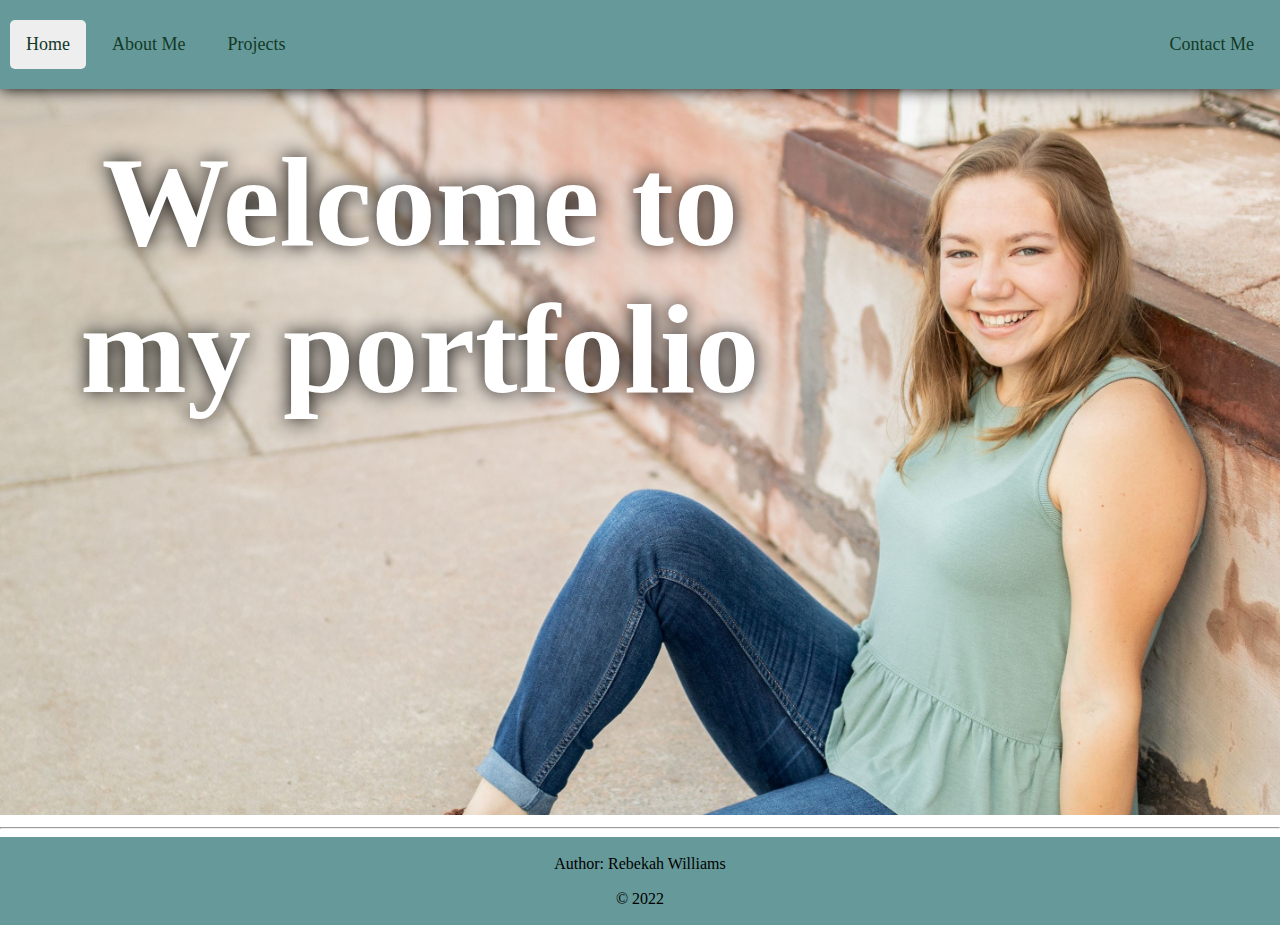
<file: index.html>
<!DOCTYPE html>
<html>
<link rel="stylesheet" href="styles.css">
<body>
   <ul class="navbar">
     <li class="active" ><a href="index.html">Home</a></li>
     <li><a href="aboutme.html">About Me</a></li>
     <li><a href="projects.html">Projects</a></li>
     <li style="float:right"> <a href="contact.html">Contact Me</a></li>
   </ul>
<div class="photo coverHover">
   <img class= "coverImg" src="images\portfolio cover page.jpg" alt="Me">
   <h1 class="centered headerFont" >Welcome to my portfolio</h1>
</div>
<hr> </hr>

<div>
<footer class="footer">
  <p class="footer">Author: Rebekah Williams<br></p>
  <p>&copy; 2022</p>
</footer>
</div>

</body>
</html>
</body>
</html>
</file>
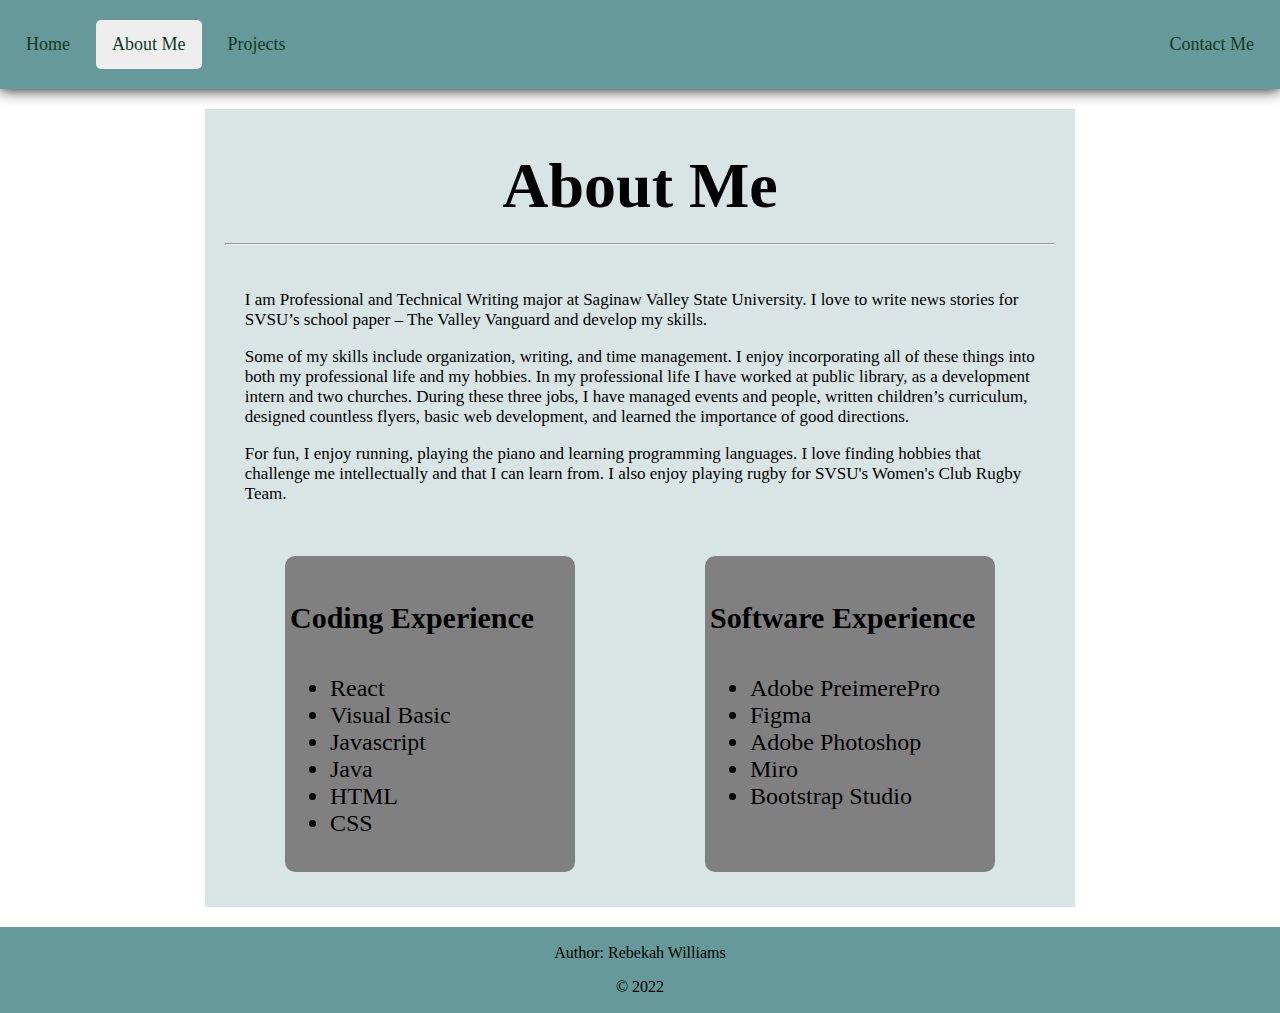
<file: aboutme.html>
<!DOCTYPE html>
<html>
<link rel="stylesheet" href="styles.css">
<body>
   <ul class="navbar">
     <li><a href="index.html">Home</a></li>
     <li class="active" ><a href="aboutme.html">About Me</a></li>
     <li><a href="projects.html">Projects</a></li>
     <li style="float:right"> <a href="contact.html">Contact Me</a></li>
  </ul>
 <div class="projects">
      <h3 class="headerCent" >About Me</h3>
      <hr>
    <div class="flex-container">
      <div>
         <p class="itemText">I am Professional and Technical Writing major at Saginaw Valley State University.
            I love to write news stories for SVSU’s school paper –
            The Valley Vanguard and develop my skills.</p>
            <p class="itemText">Some of my skills include organization, writing, and time management.
               I enjoy incorporating all of these things into both my professional life and my hobbies.
               In my professional life I have worked at public library, as a development intern and
               two churches. During these three jobs, I have managed events and people, written children’s curriculum, designed
               countless flyers, basic web development, and learned the importance of good directions. </p>
               <p class="itemText">For fun, I enjoy running, playing the piano and learning programming languages.
                  I love finding hobbies that challenge me intellectually and that I can learn from.
                  I also enjoy playing rugby for SVSU's Women's Club Rugby Team.</p>
               </div>
            </div>
            <div class="flex-container cols" >
               <div class="experience">
                  <h4>Coding Experience</h4>
                  <ul>
                     <li>React</li>
                     <li>Visual Basic</li>
                     <li>Javascript</li>
                     <li>Java</li>
                     <li>HTML</li>
                     <li>CSS</li>
                  </ul>
               </div>
               <div class="experience">
                  <h4>Software Experience</h4>
                  <ul>
                     <li>Adobe PreimerePro</li>
                     <li>Figma</li>
                     <li>Adobe Photoshop</li>
                     <li>Miro</li>
                     <li>Bootstrap Studio</li>
                  </ul>

               </div>
            </div>

 </div>

   <footer class="footer">
     <p>Author: Rebekah Williams<br></p>
     <p>&copy; 2022</p>
   </footer>
</body>
</html>
</file>
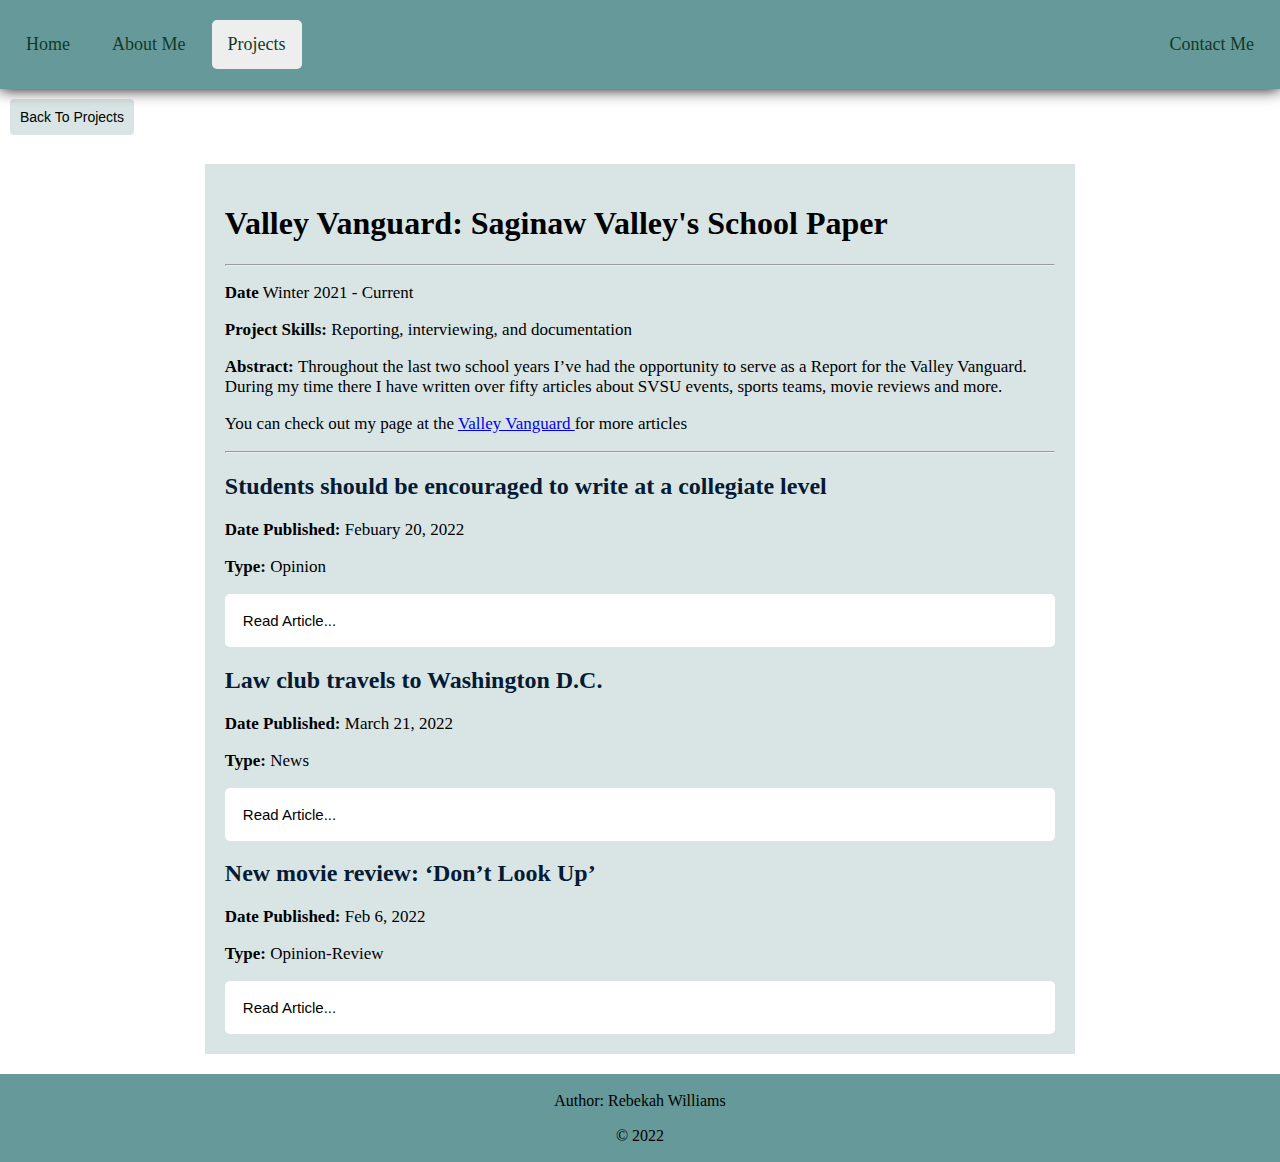
<file: articles.html>
<!DOCTYPE html>
<html>
<link rel="stylesheet" href="styles.css">
<body>
   <ul class="navbar">
     <li><a href="index.html">Home</a></li>
     <li><a href="aboutme.html">About Me</a></li>
     <li class="active"><a href="projects.html">Projects</a></li>
     <li style="float:right"> <a href="contact.html">Contact Me</a></li>
   </ul>
   <button class="back"onclick="history.back()"> Back To Projects</button>
   <div class="projects">
      <h1>Valley Vanguard: Saginaw Valley's School Paper</h1>
      <hr>
      <p> <strong> Date</strong> Winter 2021 - Current<p>
      <p> <strong> Project Skills:</strong> Reporting, interviewing, and documentation<p>
      <p> <strong> Abstract: </strong>
         Throughout the last two school years I’ve had the opportunity to serve as a Report for the Valley Vanguard.
         During my time there I have written over fifty articles about SVSU events, sports teams, movie reviews and more.
      <p>
      <p> You can check out my page at the <a href="https://thevalleyvanguard.com/author/rebekah-williams/"> Valley Vanguard </a> for more articles
      </p>
      <hr>
      <div class="eacharticle">
            <h2>Students should be encouraged to write at a collegiate level</h2>
            <p> <strong> Date Published:</strong> Febuary 20, 2022</p>
            <p> <strong> Type: </strong>Opinion</p>
            <button type="button" class="collapsible">Read Article...</button>
            <div class="content">
               <div class="article">
                  <p>SVSU students should be encouraged to compose written works at a collegiate level,
                     rather than utilize diction understood by less educated individuals.</p>
                  <p>We should not “dumb down” our communicating,
                     but rather use our language to elevate our understanding</p>
                  <p>As a society, we push students from kindergarten until they graduate college
                      too learn to read better but we are not as persistent when it comes to writing.</p>
                  <p>During my time at SVSU my professors have always encouraged me to write to the reading level of the user,
                          professor or person reading the work I was writing.</p>
                  <p>This seems self-explanatory.</p>
                  <p>If you are writing to a professor,
                     you can use more wordy language than those who are in high school,
                      or young kids.</p>
                  <p>By setting this as the standard, we have created a
                      disconnect where students are never reading things above their reading level.</p>
                  <p>For me, when I read an article that uses words I don’t know,
                      I look them up and learn how to use the word in context.</p>
                  <p>When we encourage students to dumb down their writing, we discourage learning.</p>
                  <p>There are times when it might be appropriate to write using simple language,
                     like when you are writing a text message.</p>
                  <p>However, academic writing is different.
                     The goal is to grow and build your creative mind.</p>
                  <p>Yet we still “dumb down” to lower reading levels in many academic settings.</p>
                  <p>We have set the bar so low as a society that the average person has a seventh grade reading level
                     (and most professors now are saying that has dropped to a fifth grade reading level).</p>
                  <p>As a university, I believe it is our call to set the bar higher than the
                        average reading level, rather than at that average level.</p>
                  <p>I’m not saying we should write third grade textbooks
                      to a high school reading level.</p>
                  <p>Rather, we should write at a college level to college kids,
                      instead of expecting them to have such a low reading level.</p>
                  <p>By doing this we push them to learn new words and understand the
                         documents they are studying.</p>
                  <p>My professor for Advanced Rhetorical Theory
                     expects us to read Plato and understand Plato’s works.</p>
                  <p>It is considered an advanced reading level material, but that
                     does not negate its importance for understanding.</p>
                  <p>There are times where I don’t understand the readings and times where I do.</p>
                  <p>If I don’t understand, I look it up and break it
                     down into smaller pieces and read summaries.</p>
                  <p>Right now, Wordle is the game everyone is playing.</p>
                  <p>You must use your word puzzle skills and think outside the box.</p>
                  <p>This game illustrates that people are hungry to learn and grow their vocabulary.</p>
                  <p>My Facebook feed is full of friends posting their scores in the morning
                     and the comments back and forth about how everyone did.</p>
                  <p>I am a big proponent of word games. One of my current favorites
                      is called, “A Little Wordy.”</p>
                  <p>It’s a new two-player board game by the same people who made the popular
                         “Exploding Kittens” game and inspires creative word writing.</p>
                  <p>Choosing to “write down” and not push towards something better only
                            encourages the reading level of our society to drop lower and lower.</p>
                  <p>I had a professor tell me once that I must assume everyone
                      cannot read or understand what I write.</p>
                  <p>This can be a true assumption.</p>
                  <p>However, am I also supposed to assume that they are incapable of learning
                      to read and write better than the level they are at right now?</p>
                  <p>This is what we see in news stories, articles, etc.</p>
                  <p>We write so “low” about topics that need more precise language
                      to convey the seriousness or technical expertise of the topic.</p>
                  <p>I urge professors and students to set higher expectations for each other.</p>
                  <p>I encourage them to write at a level
                     slightly above the reading level of the audience they are writing to.</p>
                     <p>Otherwise, we are just contributors towards a continually
                        dropping reading level in our society.</p>
               </div>
         </div>
      </div>
      <!-- ArtiCLE NUMBER TWO -->
      <div class="eacharticle">
            <h2>Law club travels to Washington D.C.</h2>
            <p> <strong> Date Published:</strong>  March 21, 2022</p>
            <p> <strong> Type: </strong> News</p>
            <button type="button" class="collapsible">Read Article...</button>
            <div class="content">
               <div class="article">
                  <p>Over the spring break week, the Law Club’s DC
                      committee toured the George Washington University
                      Law School in Washington D.C.</p>
                  <p>The committee started the planning and grant writing process
                      in May of 2021 to submit to SVSU’s Resource Grant Foundation for the trip.</p>
                  <p>On the trip the group toured the National Museum of American History,
                      the National Archives to see the
                     constitution and declaration of independence, the 9/11 pentagon memorial and more.</p>
                  <p>“We packed it tight. We were so exhausted at the end of it but it was good,”
                     professional and technical writing senior Catherine Shuler said.</p>
                  <p>Shuler serves as the Co-Chair of the D.C. Committee Of
                     Law Club along with public administration and Spanish junior Harley Mordarski.</p>
                  <p>Shuler and Mordarski said it was great to get out of the comfort zone of
                     Michigan and tour something new. Many of the
                     students on the trip had hardly ever traveled, especially out of the state.</p>
                  <p>The group was extremely grateful to have SVSU’s
                     support in their club and for their expenses.</p>
                  <p>“To tour a law school out of the state is also incredibly expensive,”
                         Harley said. “Applying to law school in and of itself is incredibly expensive,
                        so providing an opportunity that may not be afforded to every student.”</p>
                  <p>“The planning process was pretty gratifying in and of itself and not
                      just the planning of the proposal, but also getting to receive the grant,”
                      she said. “Finally, and realizing, whoa, we actually have our dream.
                      We can make this happen for students and
                     make this type of a educational experience accessible to students.”</p>
                  <p>Mordarski and Shuler want to see RSO’s grow
                     and take advantage of opportunities for growth.</p>
                  <p>“If an RSO has a good idea, the campus community is usually
                     very generous with advice and guidance,” Mordarski said.
                     “If you aren’t sure where to start, just ask someone.
                     If they don’t have the answers, chances are they know someone who does.”</p>
                  <p>Shuler shared her advice for RSO’s.</p>
                  <p>“My advice to other RSO’s (especially smaller ones that are looking to grow)
                      would be to take advantage of the opportunities provided by SVSU’s Resource
                       Grant Foundation,” Shuler said. “They are pretty open as to what they would
                        be willing to fund. If an RSO needs assistance with purchasing materials
                        or resources for their club’s expansion or promotion, or if they are
                        looking to attend a conference, event, trip, etc. They should consider
                         looking into the opportunities that SVSU’s Resource Grant Foundation
                         provides for students.”</p>
                  <p>Throughout the entire process, Emmie Busch, the manager of the
                      private scholarship and donor stewardship at SVSU met with the
                      D.C. committee throughout the proposalwriting process and was
                      more than willing to help with completing the grant.</p>
               </div>
         </div>
      </div>
      <!-- ArtiCLE NUMBER TWO -->
      <div class="eacharticle">
            <h2>New movie review: ‘Don’t Look Up’</h2>
            <p> <strong> Date Published:</strong>  Feb 6, 2022</p>
            <p> <strong> Type: </strong>Opinion-Review</p>
            <button type="button" class="collapsible">Read Article...</button>
            <div class="content">
               <div class="article">
                  <p>The new science fiction movie “Don’t Look Up”
                     by Adam McKay is too soon for its time.</p>
                  <p>The movie starred two astronomers, Leonardo
                     DiCaprio as Dr. Randall Mindy, and Jennifer
                     Lawrence as Kate Dibinsky, who attempted to convince
                     the world of a comet headed straight towards the earth.</p>
                  <p>Dr. Randall and Kate discovered a comet and confirmed
                     that it would collide with earth in roughly six months,
                     causing the entire planet to go extinct on impact.
                     The team had their discovery confirmed by NASA,
                      but when discussing it with the president of the U.S. it did not go over well.</p>
                  <p>After the failed attempt to involve the government,
                     the two took matters into their own hands to share the news with the world.</p>
                  <p>Before watching the movie, I didn’t know much of the content and
                     theme it would be referencing.
                     All I knew was that the movie was science fiction (a type of movie I enjoy.)</p>
                  <p>The movie touched on topics I did not expect,
                     which threw off my expectations of the film.
                     “Don’t Look Up” creates a divisive society:
                     those who believe the scientists and those who do not.</p>
                  <p>This division grows to many extremes as the movie goes on,
                     including big political rallies with the
                      president that resemble those of Donald Trump during his 2020 campaign.</p>
                  <p>The movie shows the division our society saw during the
                     election of 2020, for better or worse. The divisive election
                      having recently occurred and the COVID-19 pandemic continuing
                     that division, the movie made me lose some hope in our society.</p>
                  <p>It brought up emotions that I felt during the last two years
                      during the election and the pandemic where I watched the
                      division in our society grow. If the movie came out later,
                       primarily after the pandemic ended or at least came to more of a close,
                      I believe it would have gone over better.</p>
                  <p>The movie did well its opening weekend on Netflix and has even won
                     some awards, but more time would have allowed it to be received
                     better by its audience. The satire does, however, complete its task;
                     it touches on societal norms and in many ways makes viewers feel uncomfortable.</p>
                  <p>Despite the political vibes of the movie, it does make fun of both sides,
                     which is something I appreciated. The president Janie Orlean,
                      played by Meryl Streep, in many ways resembles Hillary Clinton
                      in the way she makes decisions and dresses but in other ways,
                      she is portrayed more like Donald Trump. There are scenes
                      in the movie of her “rallying” her political allies, wearing a ball cap,
                      and pointing toward people as Trump did.</p>
                  <p>The satire in this movie is strong and even well-executed but
                      I find it needed more time from the events and people it was
                      making fun of before it came out. Despite the way the humor
                      pokes fun at the recent events, the film was scheduled to be
                       recorded before the COVID-19 pandemic began,
                      it was only delayed because of the pandemic.</p>
                  <p>If you look past the surface level humor, there is an
                      underlying tone towards global warming and the way our culture
                      reacts to how things affect our planet (like the comet).</p>
                  <p>But this was lost in translation with
                     the political satire being so charged throughout the piece.</p>
                  <p>With more time, I think the piece’s satire would have
                        been funnier and the focus of global warming and pollution
                        would have been more noticeable,
                        bringing the correct attention to what the movie was attempting to focus on.</p>
                  <p>Either way, I would recommend watching the movie
                     to see the way the satire pokes fun at the way people act nowadays.</p>
               </div>
         </div>
      </div>
</div>
<footer class="footer">
  <p class="footer">Author: Rebekah Williams<br></p>
  <p>&copy; 2022</p>
</footer>

<script>
var coll = document.getElementsByClassName("collapsible");
var i;

for (i = 0; i < coll.length; i++) {
  coll[i].addEventListener("click", function() {
    this.classList.toggle("active");
    var content = this.nextElementSibling;
    if (content.style.display === "block") {
      content.style.display = "none";
    } else {
      content.style.display = "block";
    }
  });
}
</script>

</body>
</html>
</file>
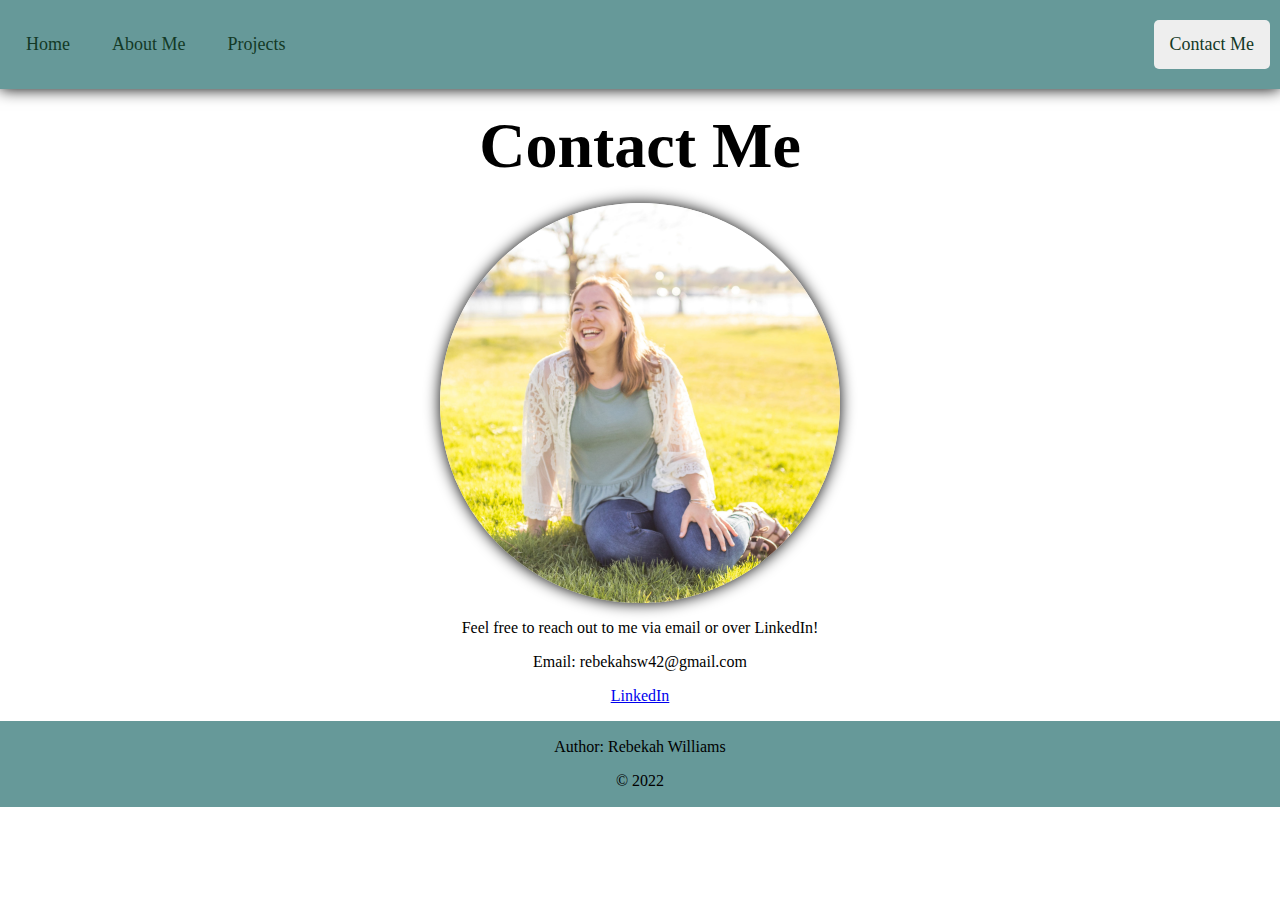
<file: contact.html>
<!DOCTYPE html>
<html>
<link rel="stylesheet" href="styles.css">
<body>
   <ul class="navbar">
     <li><a href="index.html">Home</a></li>
     <li><a href="aboutme.html">About Me</a></li>
     <li><a href="projects.html">Projects</a></li>
     <li class="active" style="float:right"> <a href="contact.html">Contact Me</a></li>
   </ul>

<div class="container">
   <h1 class="headerCent">Contact Me</h1>
   <img class="imgCircle" src="images\KR(49of115).jpg" alt="Contact">
   <p class="center"> Feel free to reach out to me via email or over LinkedIn!</p>
   <p class="center">Email: rebekahsw42@gmail.com</p>
   <p class="center"> <a href="https://www.linkedin.com/in/rebekah-williams-a08066214">LinkedIn</a> </p>
</div>

<footer class="footer">
  <p>Author: Rebekah Williams<br></p>
  <p>&copy; 2022</p>
</footer>
</body>
</html>
</file>
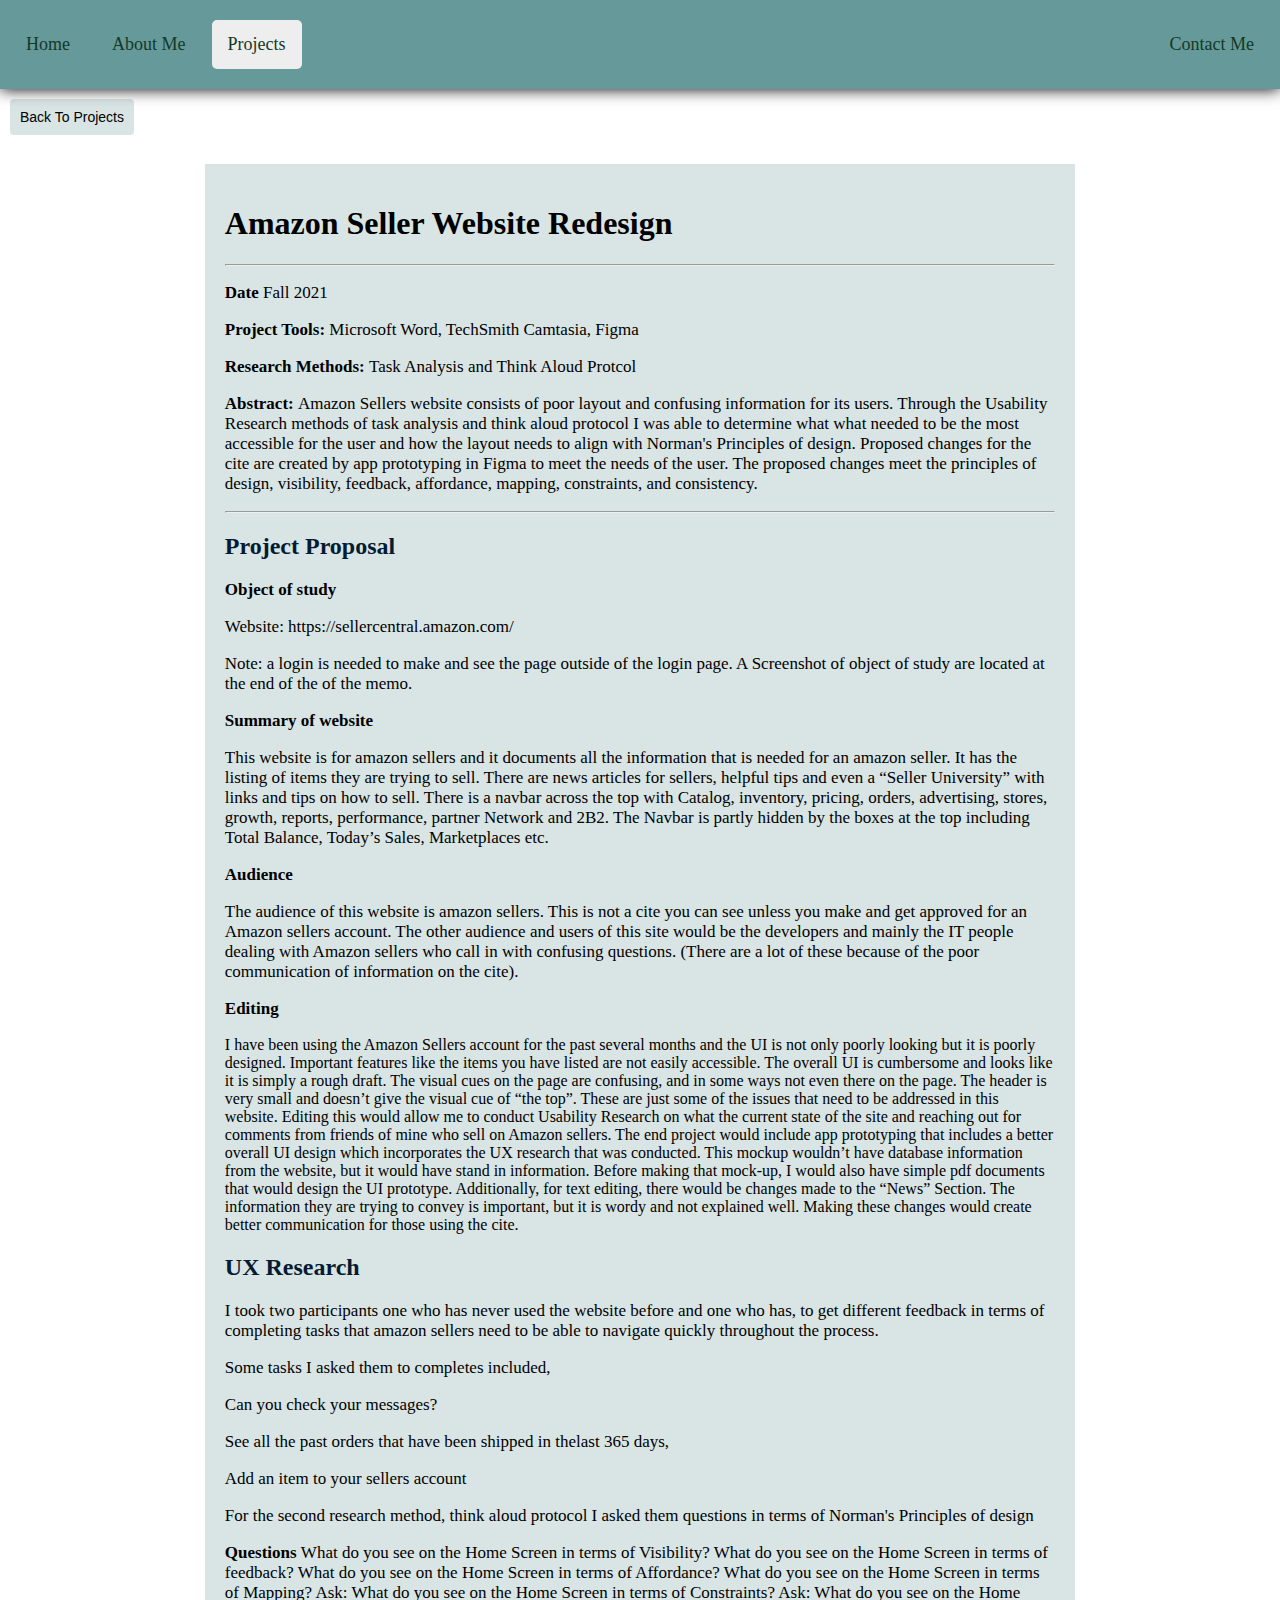
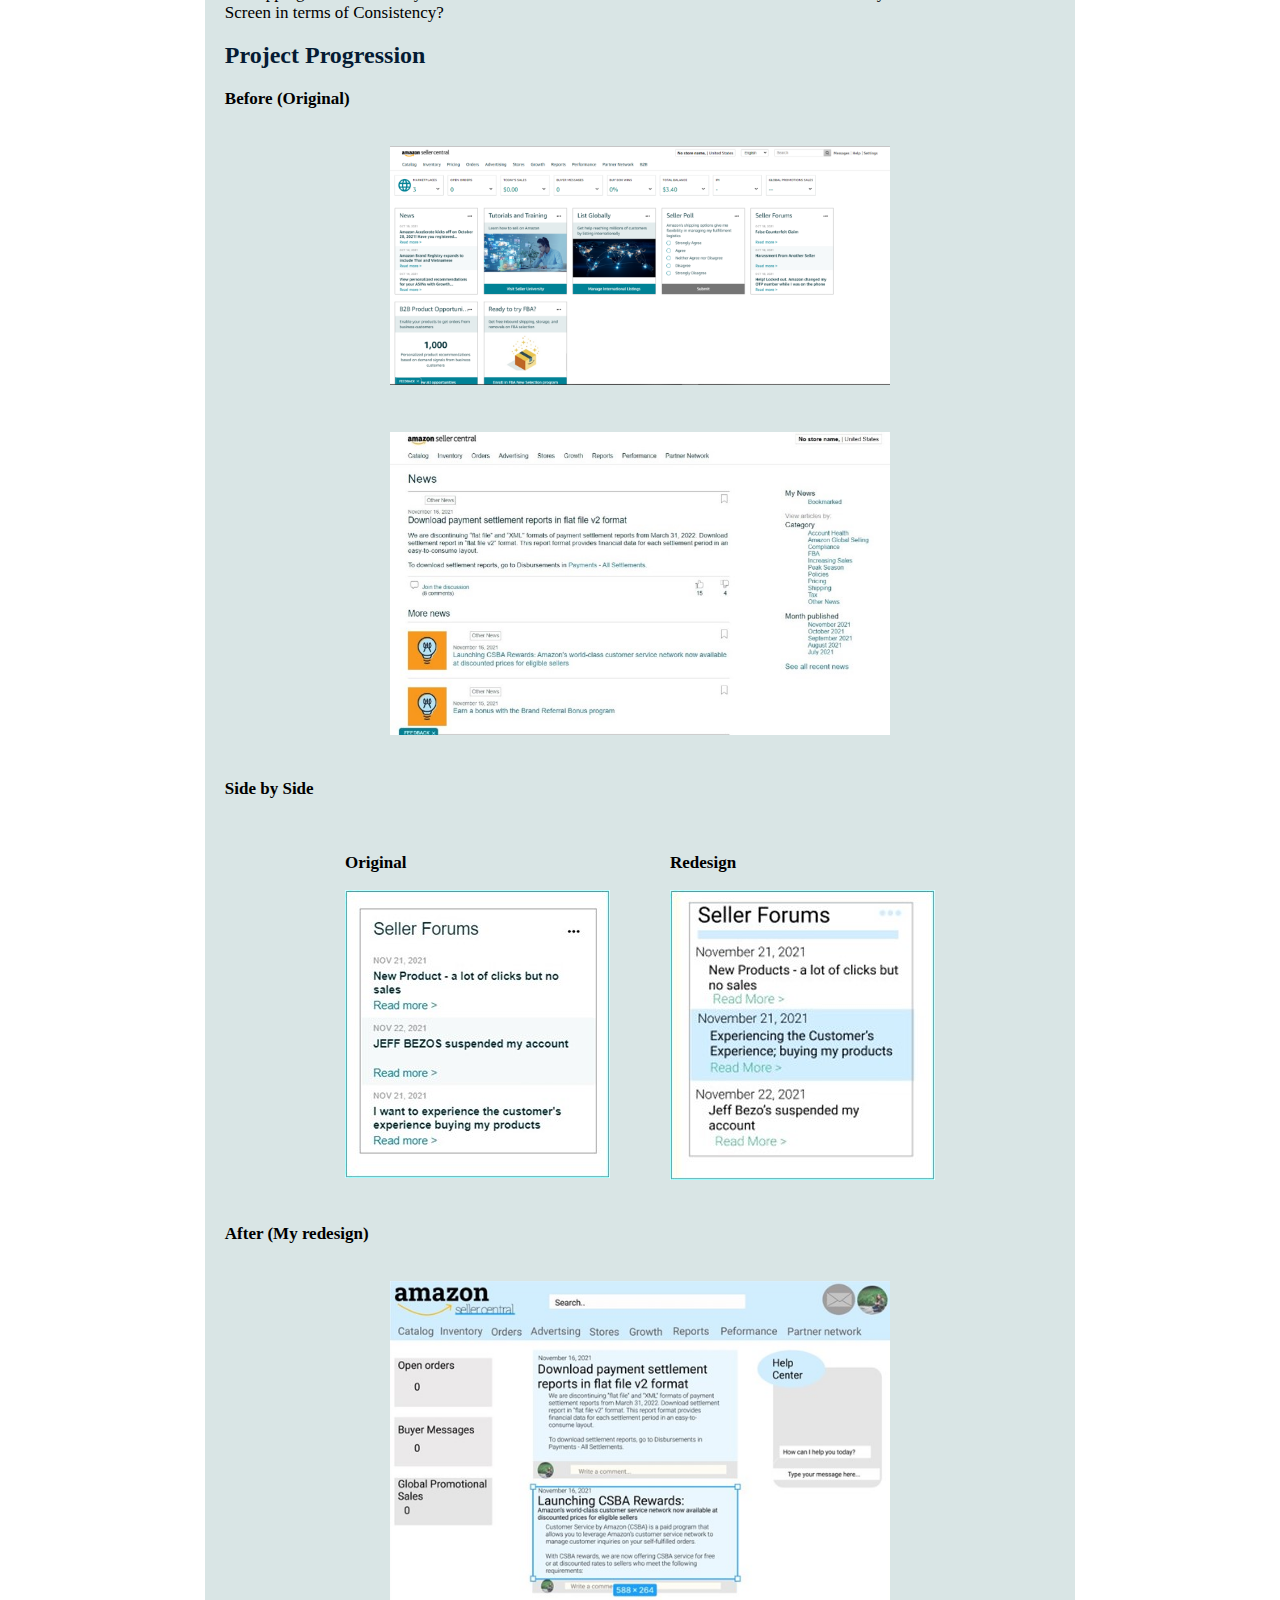
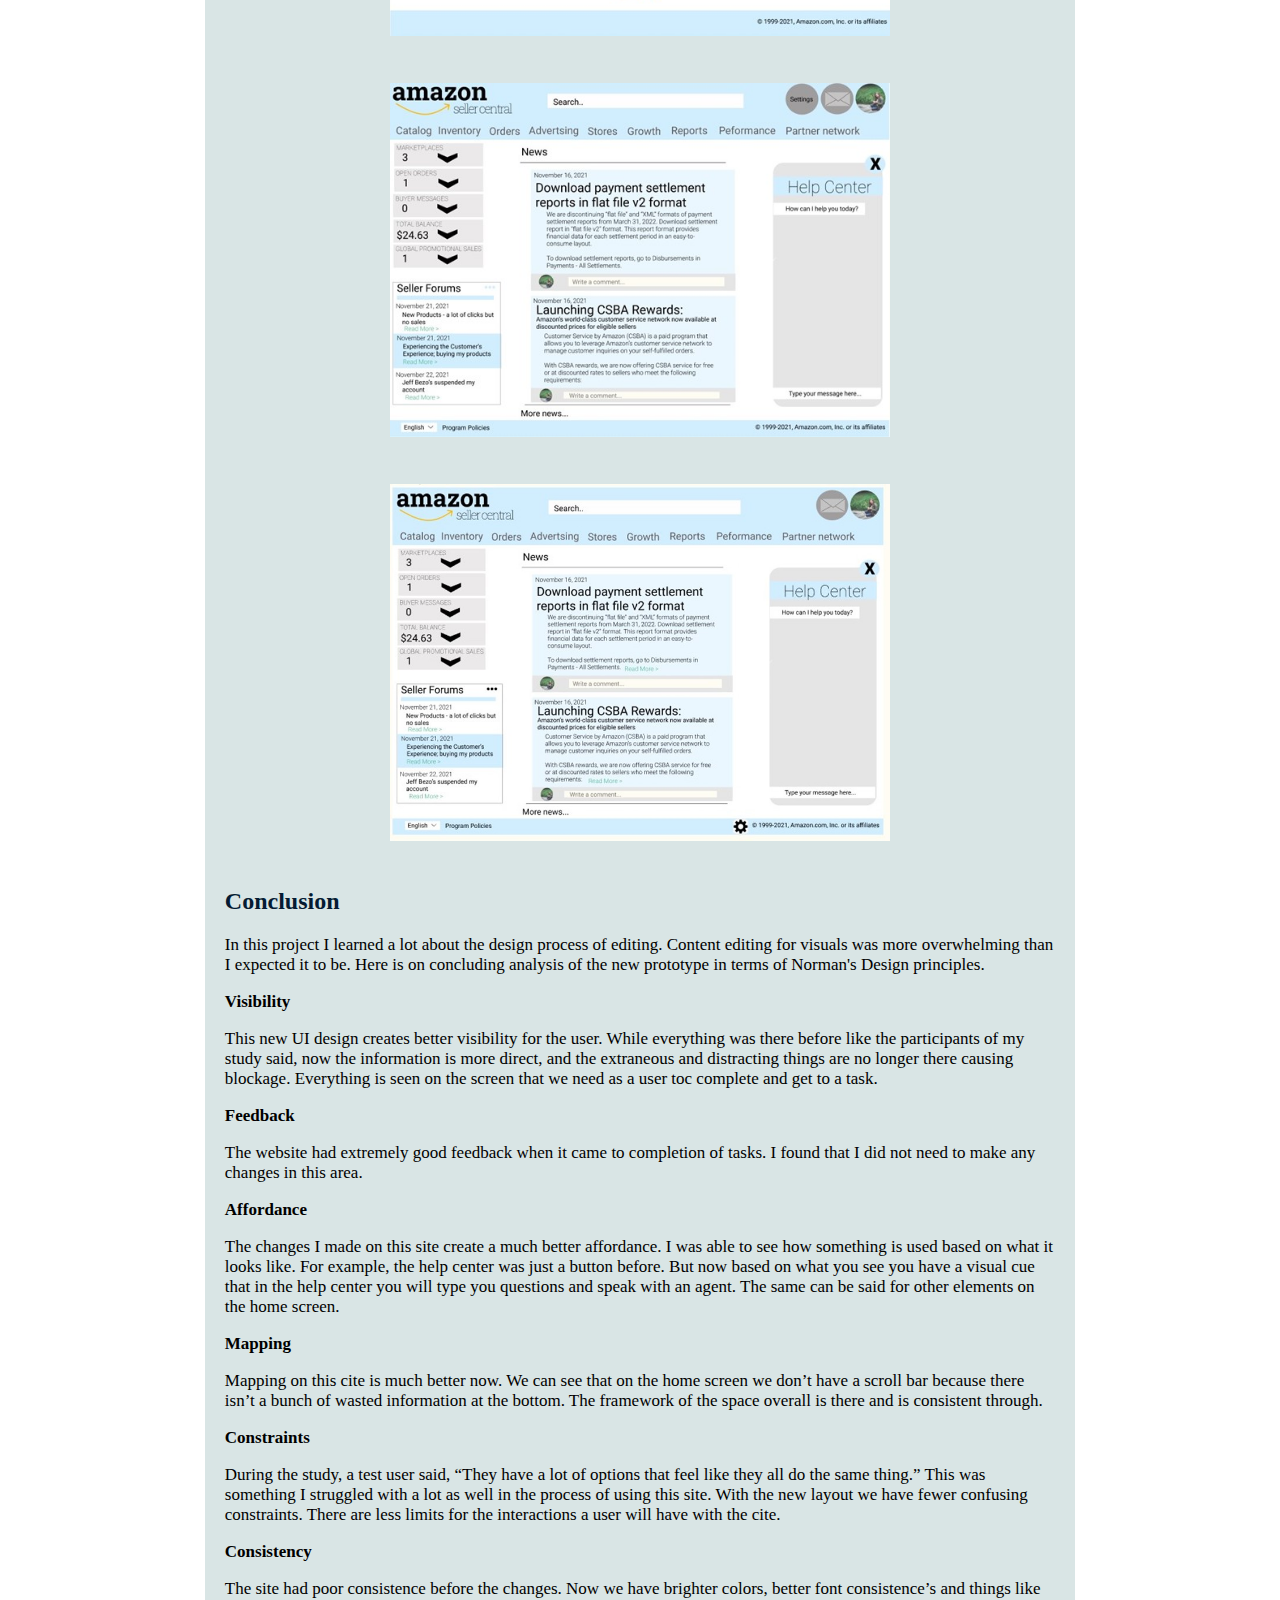
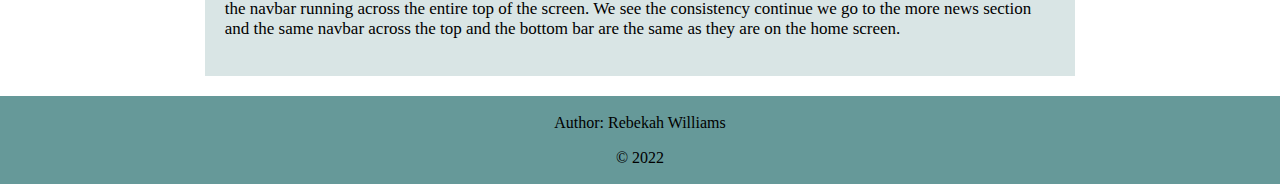
<file: projAmazon.html>
<!DOCTYPE html>
<html>
<link rel="stylesheet" href="styles.css">
<body>
   <ul class="navbar">
     <li><a href="index.html">Home</a></li>
     <li><a href="aboutme.html">About Me</a></li>
     <li class="active" ><a href="projects.html">Projects</a></li>
     <li style="float:right"> <a href="contact.html">Contact Me</a></li>
   </ul>
   <button class="back"onclick="history.back()"> Back To Projects</button>
   <div class="projects">
      <h1>Amazon Seller Website Redesign</h1>
      <hr>
      <p> <strong> Date</strong> Fall 2021<p>
      <p> <strong> Project Tools:</strong> Microsoft Word, TechSmith Camtasia, Figma<p>
      <p> <strong> Research Methods: </strong> Task Analysis and Think Aloud Protcol<p>
      <p> <strong> Abstract: </strong>
         Amazon Sellers website consists of poor layout and confusing information for its users.
         Through the Usability Research methods of task analysis
         and think aloud protocol I was able to determine what
         what needed to be the most accessible for the user and
         how the layout needs to align with Norman's Principles of
         design. Proposed changes for the cite are created by app
          prototyping in Figma to meet the needs of the user.
         The proposed changes meet the principles of design,
         visibility, feedback, affordance, mapping, constraints, and consistency.

         <p>
      <hr>
      <h2>Project Proposal</h2>
      <p> <strong> Object of study</strong> </p>
      <p>Website:  https://sellercentral.amazon.com/ </p>
<p>Note: a login is needed to make and see the page outside of the login page. A Screenshot of object of study are located at the end of the of the memo.</p>
<p> <strong> Summary of website </strong> </p>
<p> This website is for amazon sellers and it documents all the
   information that is needed for an amazon seller. It has
   the listing of items they are trying to sell. There are
   news articles for sellers, helpful tips and even a
   “Seller University” with links and tips on how to sell.
    There is a navbar across the top with Catalog, inventory,
    pricing, orders, advertising, stores, growth, reports,
     performance, partner Network and 2B2. The Navbar is
     partly hidden by the boxes at the top including Total
      Balance, Today’s Sales, Marketplaces etc. </p>
<p> <strong>Audience</strong></p>
<p>The audience of this website is amazon sellers.
   This is not a cite you can see unless you make
   and get approved for an Amazon sellers account.
   The other audience and users of this site would
   be the developers and mainly the IT people dealing
    with Amazon sellers who call in with confusing
    questions. (There are
    a lot of these because of the poor communication
     of information on the cite).</p>
<p> <strong>Editing</strong></p>
I have been using the Amazon Sellers account for the past several months
and the UI is not only poorly looking but it is poorly designed.
Important features like the items you have listed are not easily accessible.
The overall UI is cumbersome and looks like it is simply a rough draft.
The visual cues on the page are confusing, and in some ways not even
there on the page. The header is very small and doesn’t give the
visual cue of “the top”.
These are just some of the issues that need to be addressed in this website.
 Editing this would allow me to conduct Usability Research on what
  the current state of the site and reaching out for comments from friends
  of mine who sell on Amazon sellers.
The end project would include app prototyping that includes a
 better overall UI design which incorporates the UX research that was conducted.
 This mockup wouldn’t have database information from the website,
 but it would have stand in information. Before making that mock-up,
 I would also have simple pdf documents that would design the UI prototype.
Additionally, for text editing, there would be changes made to the “News” Section.
 The information they are trying to convey is important, but it is wordy and
  not explained well. Making these changes would create better communication
   for those using the cite.
<p>
      <h2>UX Research</h2>
      <p>I took two participants one who has never used the website before and
          one who has, to get different feedback in terms of completing tasks that
          amazon sellers need to be able to navigate quickly throughout the process. </p>

      <p>Some tasks I asked them to completes included,</p>
         <p>Can you check your messages?</p>
         <p>See all the past orders that have been shipped in thelast 365 days,</p>
         <p>Add an item to your sellers account</p>
      <p>For the second research method, think aloud protocol I asked them questions in terms of
      Norman's Principles of design</p>
      <p> <strong>Questions </strong> What do you see on the Home Screen in terms of Visibility?
          What do you see on the Home Screen in terms of feedback?
What do you see on the Home Screen in terms of Affordance?
What do you see on the Home Screen in terms of Mapping?
Ask: What do you see on the Home Screen in terms of Constraints?
Ask: What do you see on the Home Screen in terms of Consistency?
       </p>
      <h2>Project Progression</h2>
      <p> <strong>Before (Original)</strong></p>
      <div class="flex-container">
         <div class="">
            <img src="images\Amazon\Picture1.png" alt="am1">
         </div>
         <div class="">
            <img src="images\Amazon\Picture6.jpg" alt="">
         </div>
         </div>
      <p> <strong>Side by Side</strong></p>
      <div class="flex-container">
         <div class="">
            <p><strong>Original</strong></p>
            <img src="images\Amazon\Picture3.jpg" alt="test">
         </div>
         <div class="">
            <p><strong>Redesign</strong></p>
            <img src="images\Amazon\Picture4.jpg" alt="">
         </div>
</div>
      <p><strong>After (My redesign)</strong></p>
      <div class="flex-container">
         <div class="">
            <img src="images\amazon1.jpg" alt="test">
         </div>
         <div class="">
            <img src="images\amazonMiddle.jpg" alt="">
         </div>
         <div class="">
            <img src="images\amazonFinal.jpg" alt="">
         </div>
         </div>


      <h2>Conclusion</h2>
      <p>In this project I learned a lot about the design process of editing.
         Content editing for visuals was more overwhelming than I expected it to be.
         Here is on concluding analysis of the new prototype in terms of Norman's Design principles. </p>
      <p><strong>Visibility</strong></p>
      <p>This new UI design creates better visibility for the user.
         While everything was there before like the participants of my study said,
         now the information is more direct, and the extraneous and distracting things
         are no longer there causing blockage. Everything is seen on the screen that
          we need as a user toc complete and get to a task.</p>
       <p><strong>Feedback</strong></p>
       <p>The website had extremely good feedback when it came to completion of tasks.
           I found that I did not need to make any changes in this area.</p>
      <p><strong>Affordance</strong></p>
          <p>The changes I made on this site create a much better affordance.
             I was able to see how something is used based on what it looks like.
             For example, the help center was just a button before. But now based on what you
              see you have a visual cue that in the help center you will type you questions
               and speak with an agent.
             The same can be said for other elements on the home screen. </p>
       <p><strong>Mapping</strong></p>
          <p>Mapping on this cite is much better now. We can see that on the home
             screen we don’t have a scroll bar because there isn’t a bunch of wasted
              information at the bottom.
             The framework of the space overall is there and is consistent through.  </p>
       <p><strong>Constraints</strong></p>
         <p>During the study, a test user said, “They have a lot of options that feel like
             they all do the same thing.”
               This was something I struggled with a lot as well in the process
               of using this site. With the new layout we have fewer confusing
               constraints. There are less limits for the interactions a user will
                have with the cite.
             </p>
     <p><strong>Consistency</strong></p>
        <p>The site had poor consistence before the changes.
           Now we have brighter colors, better font consistence’s and things like the
           navbar running across the entire top of the screen.
           We see the consistency continue we go to the more news section and
           the same navbar across the top
            and the bottom bar are the same as they are on the home screen.  </p>
</div>



<div>
<footer class="footer">
  <p class="footer">Author: Rebekah Williams<br></p>
  <p>&copy; 2022</p>
</footer>
</div>

</body>
</html>
</file>
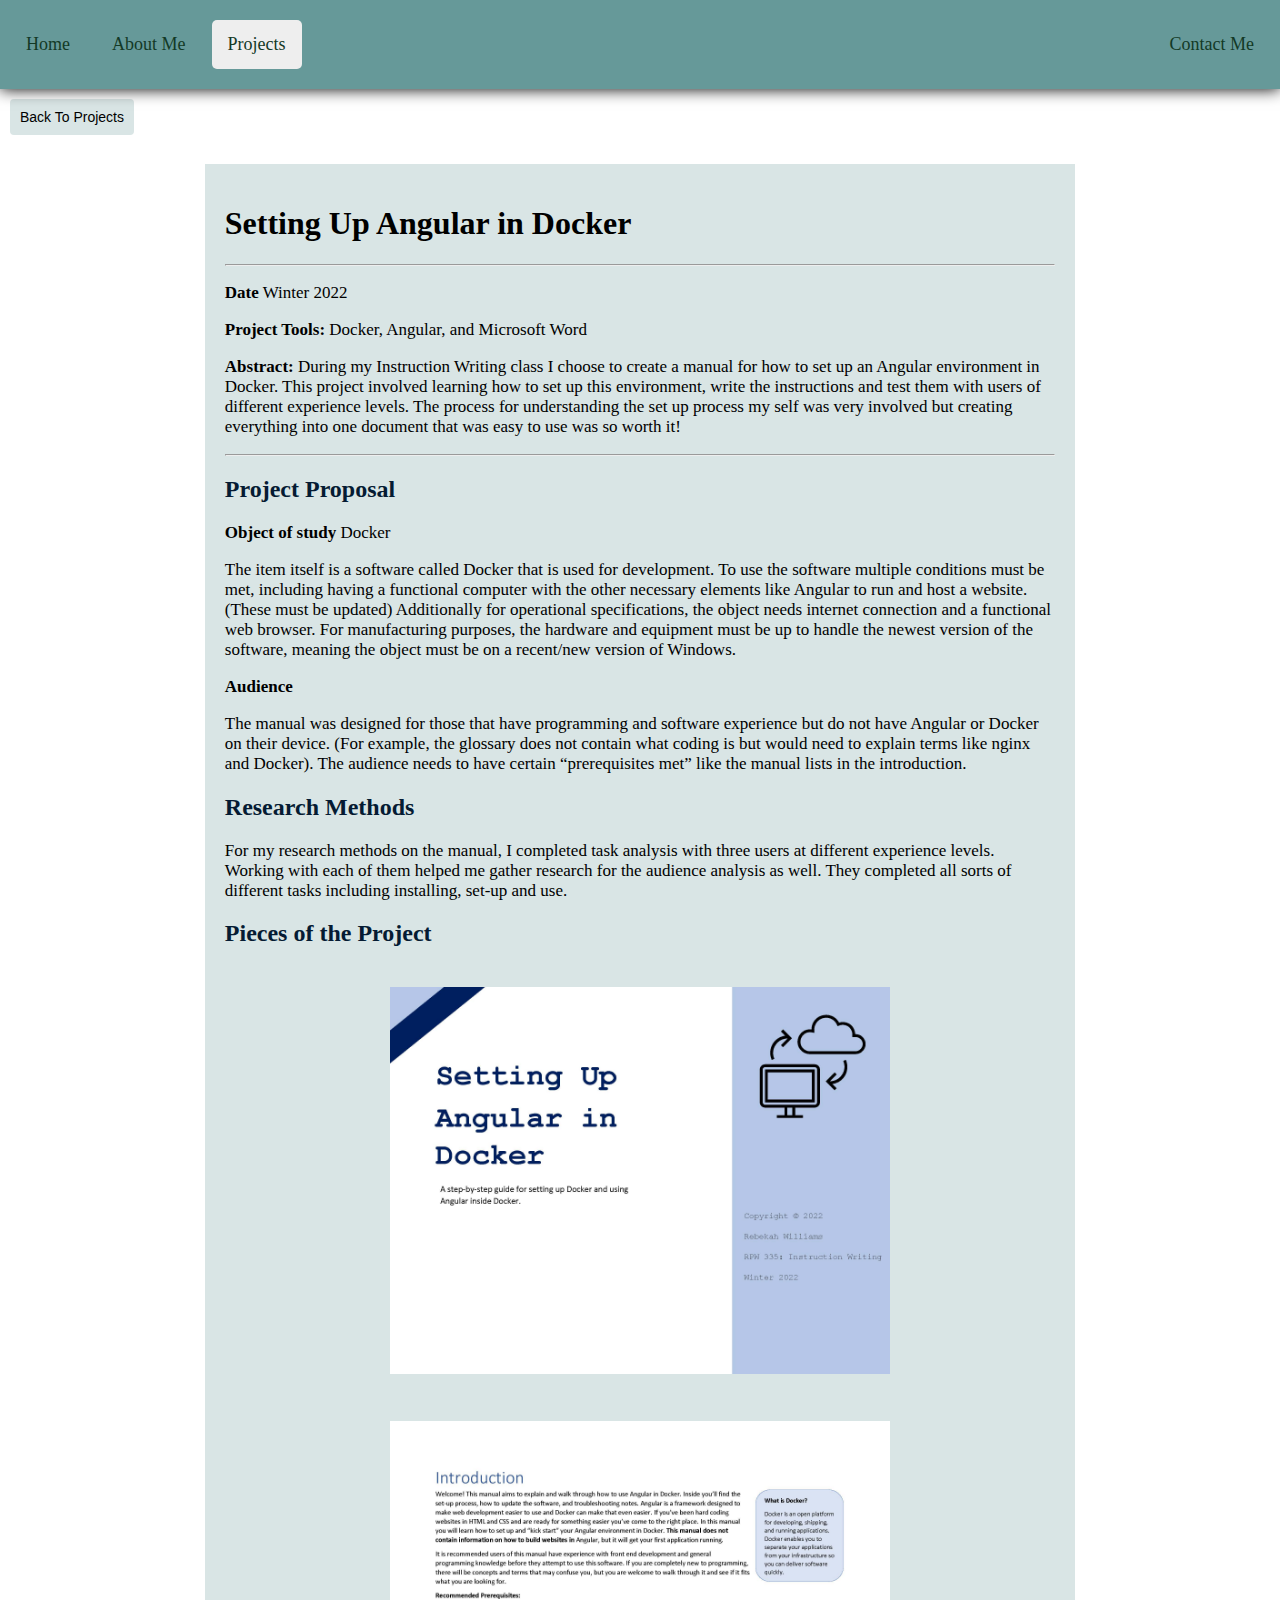
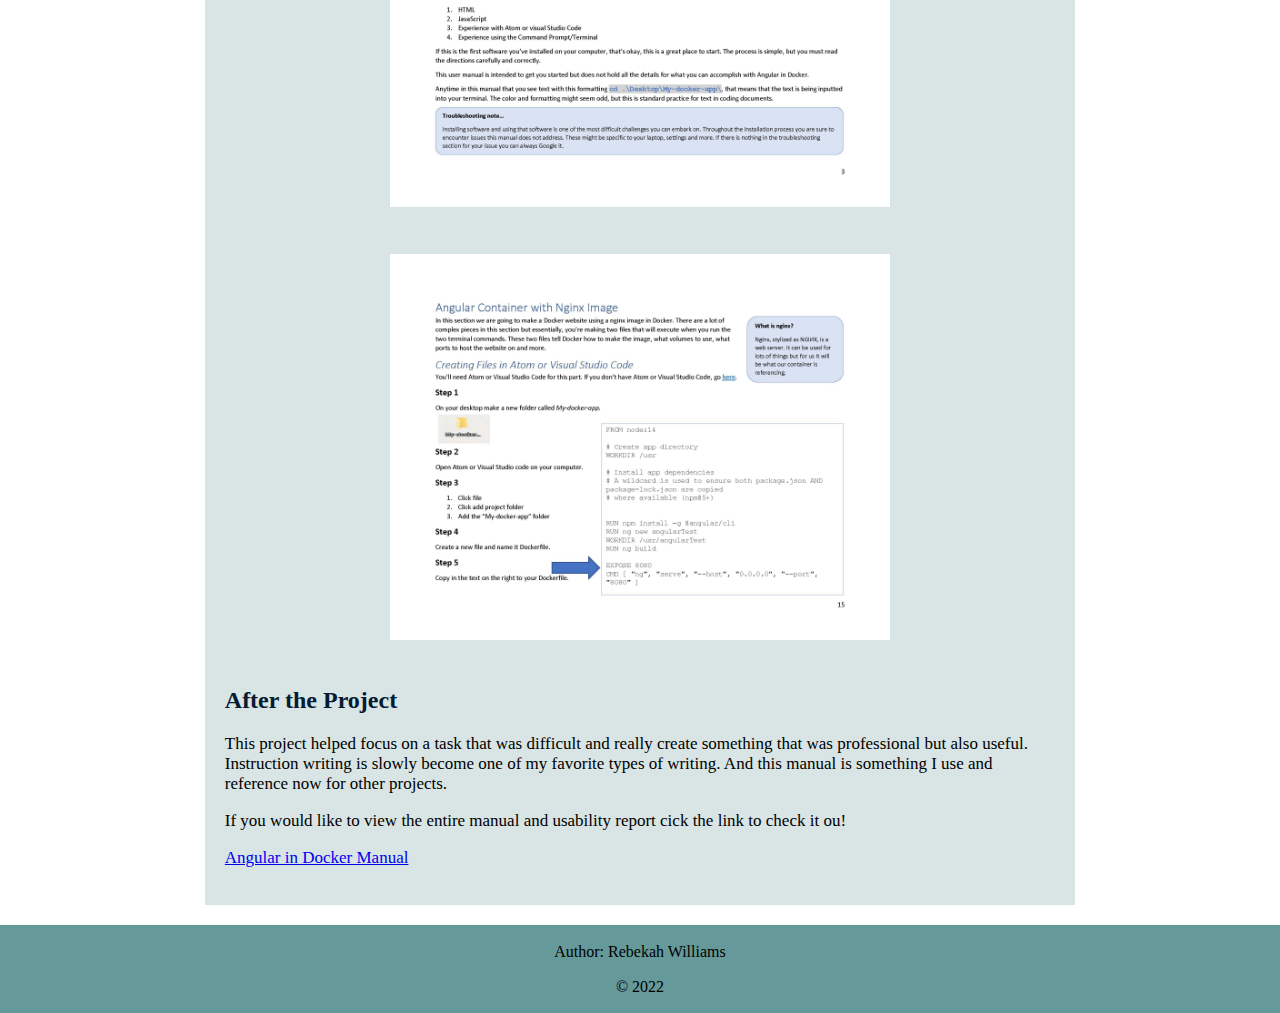
<file: projAngular.html>
<!DOCTYPE html>
<html>
<link rel="stylesheet" href="styles.css">
<body>
   <ul class="navbar">
     <li><a href="index.html">Home</a></li>
     <li><a href="aboutme.html">About Me</a></li>
     <li class="active"><a href="projects.html">Projects</a></li>
     <li style="float:right"> <a href="contact.html">Contact Me</a></li>
   </ul>
   <button class="back"onclick="history.back()"> Back To Projects</button>
   <div class="projects">
      <h1>Setting Up Angular in Docker</h1>
      <hr>
      <p> <strong> Date</strong> Winter 2022<p>
      <p> <strong> Project Tools:</strong> Docker, Angular, and Microsoft Word <p>
      <p> <strong> Abstract: </strong>
         During my Instruction Writing class I choose to
          create a manual for how to set up an Angular
          environment in Docker. This project involved
          learning how to set up this environment,
          write the instructions and test them with
           users of different experience levels.
            The process for understanding the set up
            process my self was very involved but creating everything
          into one document that was easy to use was so worth it!
         <p>
      <hr>
      <h2>Project Proposal</h2>
         <p> <strong> Object of study</strong> Docker </p>
         <p> The item itself is a software called Docker that is used for development.
            To use the software multiple conditions must be met, including
            having a functional computer with the other necessary elements
            like Angular to run and host a website. (These must be updated)
             Additionally for operational specifications, the object needs
              internet connection and a functional web browser. For manufacturing
               purposes, the hardware and equipment must be up to handle the newest
               version of the software, meaning the object must be on a recent/new version of Windows. </p>
      <p> <strong>Audience</strong></p>
      <p>The manual was designed for those that have programming and software
          experience but do not have Angular or Docker on their device.
          (For example, the glossary does not contain what coding is but
           would need to explain terms like nginx and Docker). The audience
         needs to have certain “prerequisites met” like the manual lists in the introduction.</p>
      <h2>Research Methods</h2>
      <p>For my research methods on the manual,
         I completed task analysis with three users at different
         experience levels. Working with each of them
         helped me gather research for the audience analysis as well.
          They completed all sorts of different tasks
       including installing, set-up and use. </p>
      <h2>Pieces of the Project</h2>
      <div class="flex-container">
         <div class="">
            <img src="images\Angular\Williamsuser_Page_01.jpg" alt="01">
         </div>
         <div class="">
            <img src="images\Angular\Williamsuser_Page_03.jpg" alt="03">
         </div>
         <div class="">
            <img src="images\Angular\Williamsuser_Page_15.jpg" alt="15">
         </div>

         </div>
         <h2>After the Project</h2>
         <p>This project helped focus on a task that was difficult
            and really create something that was professional but
             also useful. Instruction writing is slowly become one
             of my favorite types of writing.
            And this manual is something I use and reference now for other projects. </p>
            <p>If you would like to view the entire manual and usability report
                cick the link to check it ou! </p>
                <p> <a href="pdfs\Williamsuser.pdf">Angular in Docker Manual </a></p>
</div>
<footer class="footer">
  <p class="footer">Author: Rebekah Williams<br></p>
  <p>&copy; 2022</p>
</footer>

</body>
</html>
</body>
</html>
</file>
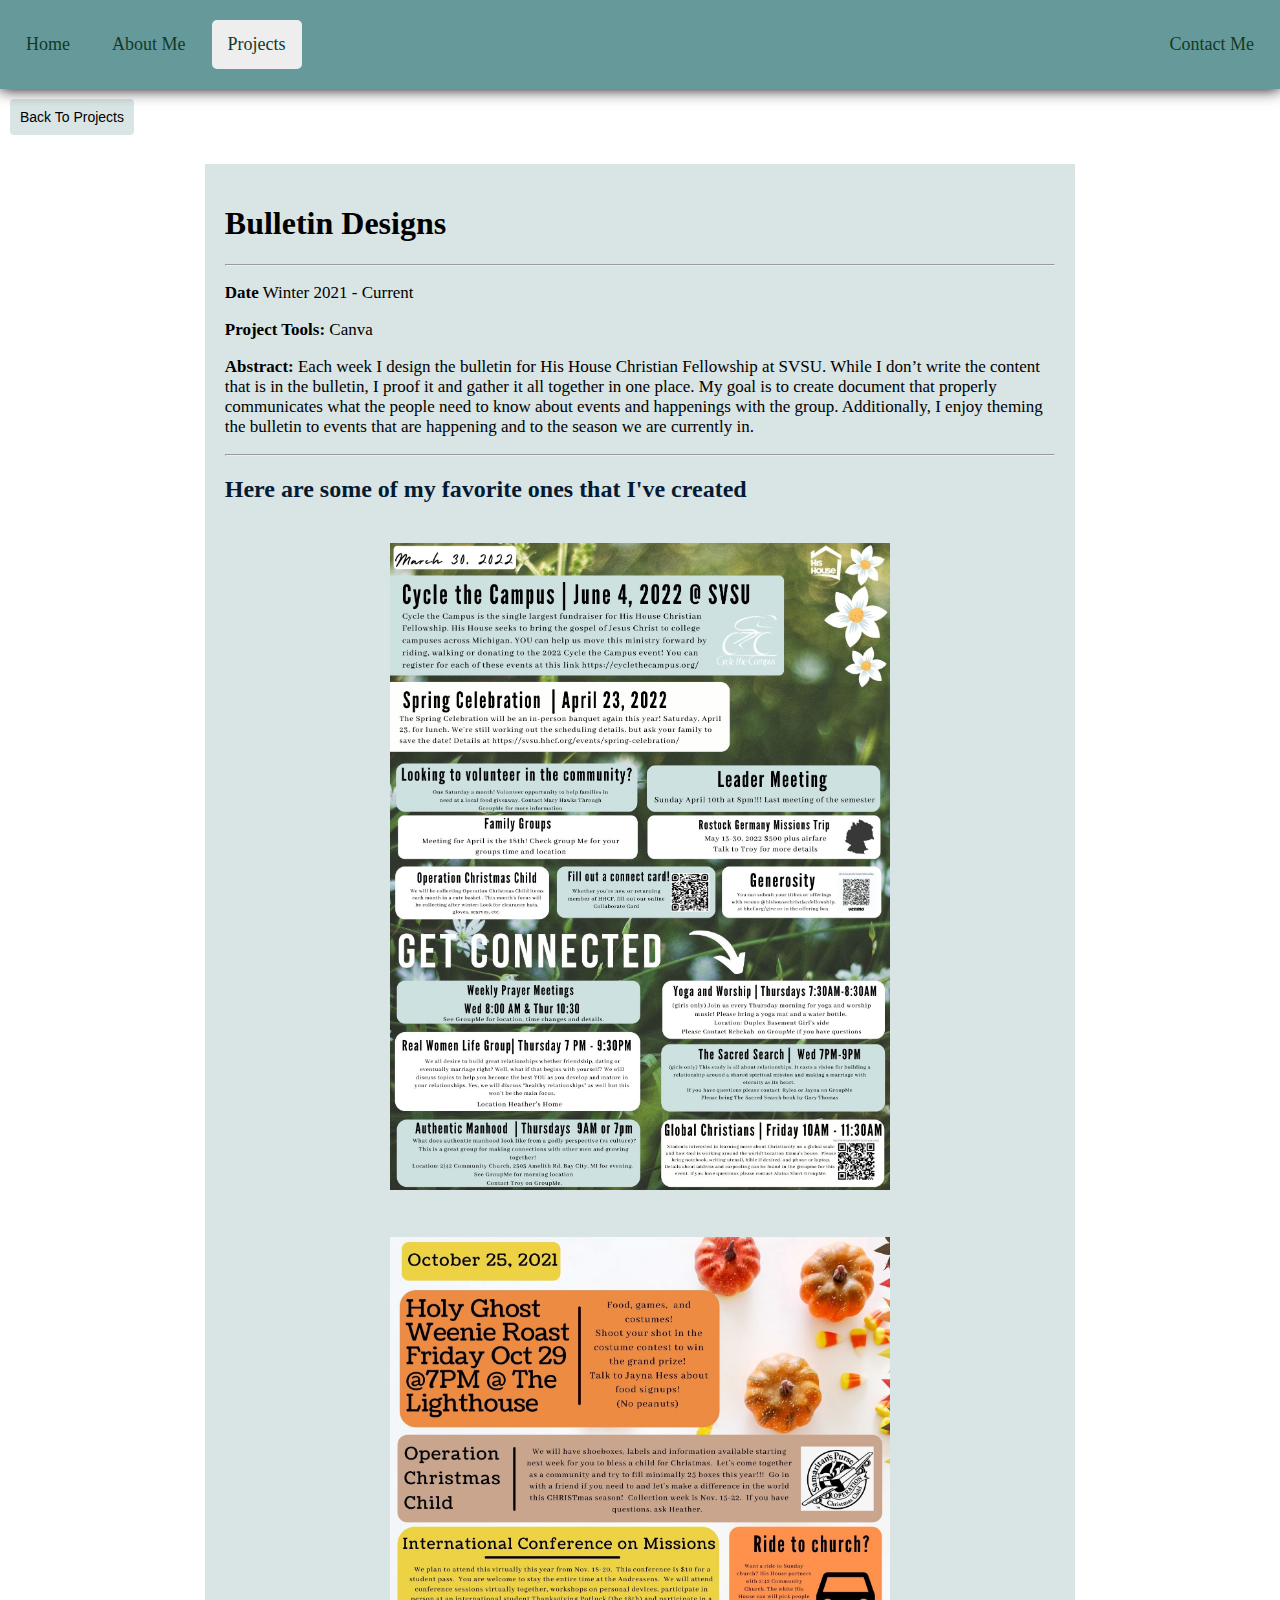
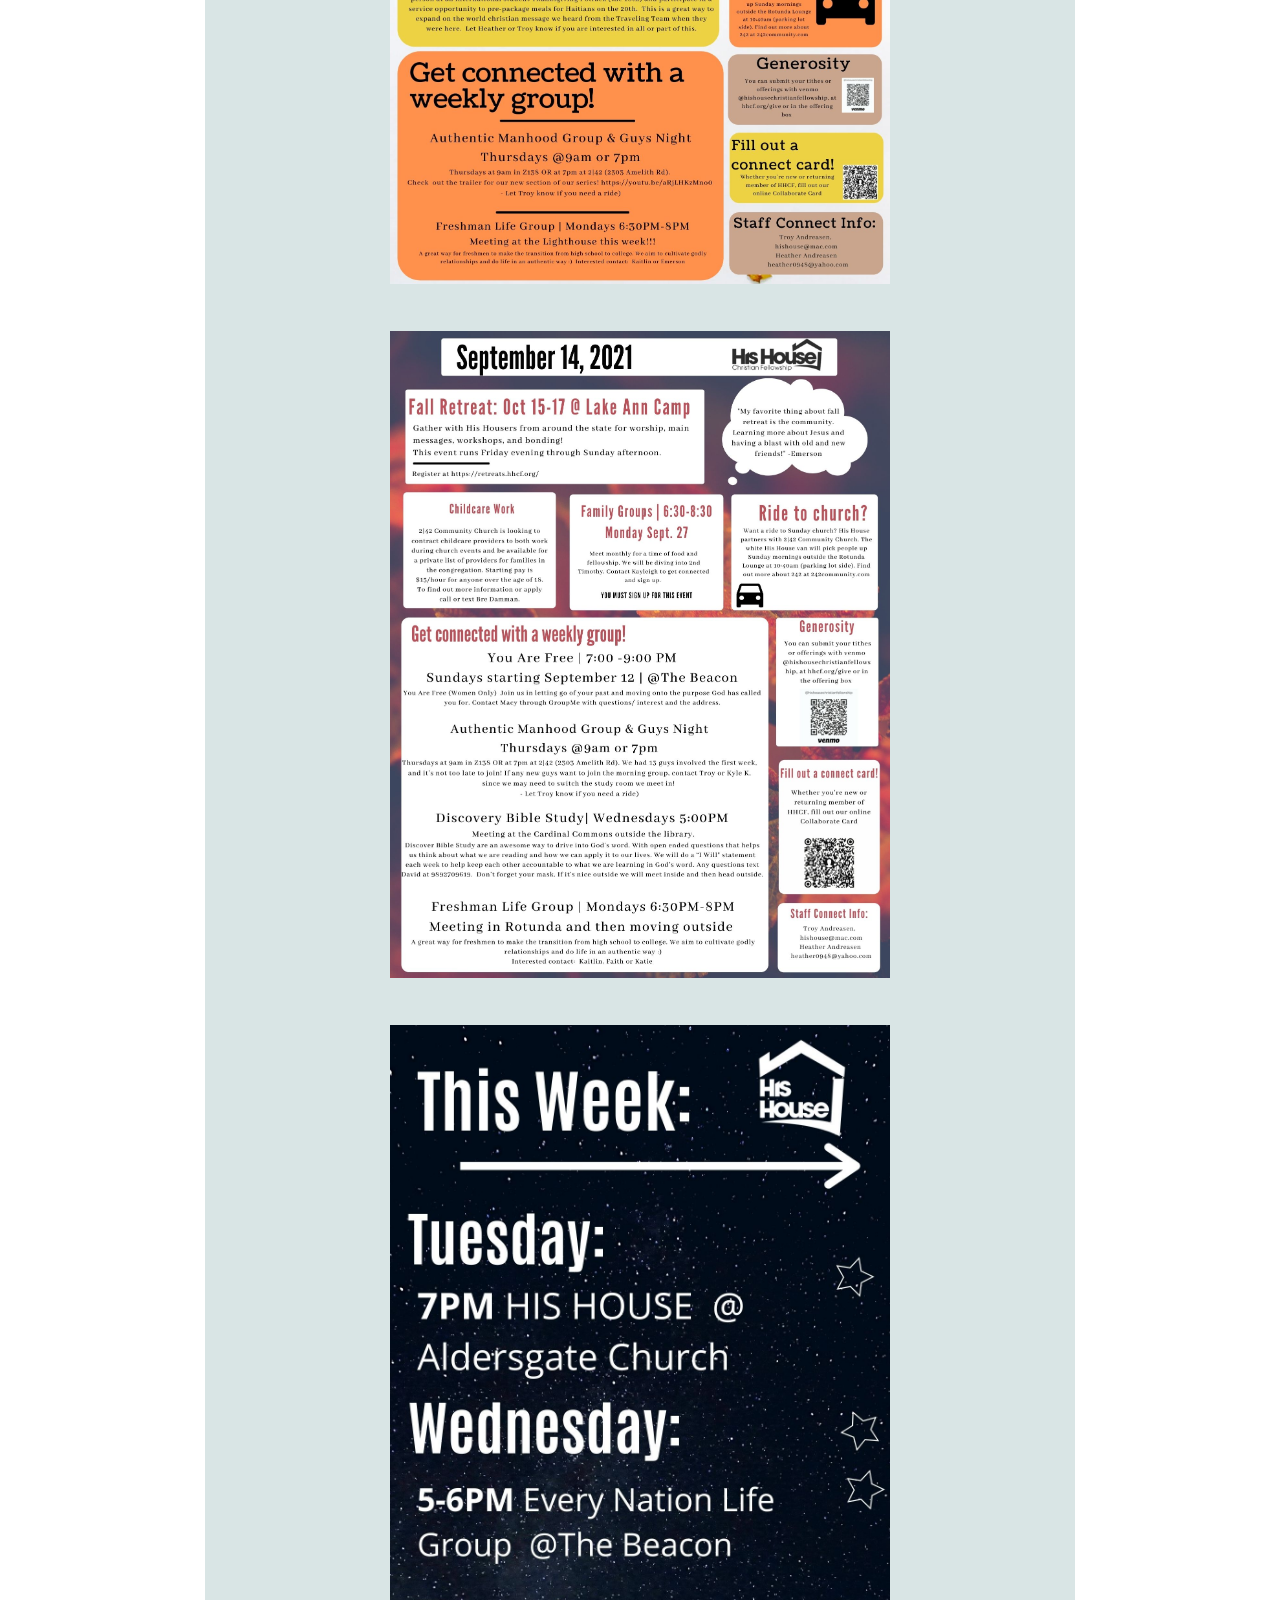
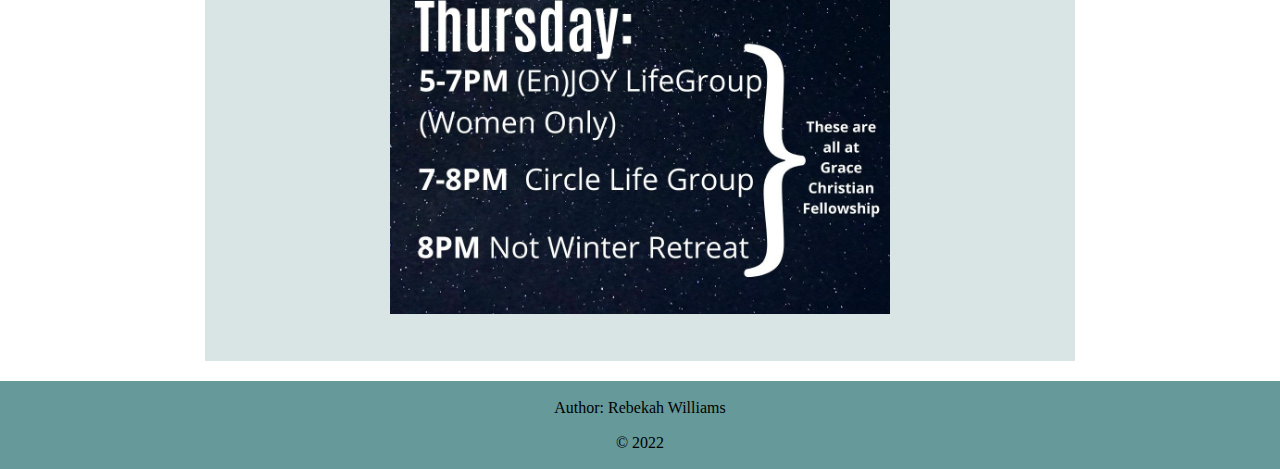
<file: projBulletin.html>
<!DOCTYPE html>
<html>
<link rel="stylesheet" href="styles.css">
<body>
   <ul class="navbar">
     <li><a href="index.html">Home</a></li>
     <li><a href="aboutme.html">About Me</a></li>
     <li class="active"><a href="projects.html">Projects</a></li>
     <li style="float:right"> <a href="contact.html">Contact Me</a></li>
   </ul>
   <button class="back"onclick="history.back()"> Back To Projects</button>
   <div class="projects">
      <h1>Bulletin Designs</h1>
      <hr>
      <p> <strong> Date</strong> Winter 2021 - Current<p>
      <p> <strong> Project Tools:</strong> Canva <p>
      <p> <strong> Abstract: </strong>
         Each week I design the bulletin for His House Christian Fellowship
         at SVSU. While I don’t write the content that is in the bulletin,
          I proof it and gather it all together in one place. My goal is
           to create document that properly communicates what the people
           need to know about events and happenings with the group.
           Additionally, I enjoy theming the bulletin to
          events that are happening and to the season we are currently in.
         <p>
      <hr>
      <h2>Here are some of my favorite ones that I've created</h2>
      <div class="flex-container">
         <div>
            <img src="images\Bulletin\April.jpg" alt="1">
         </div>
         <div>
            <img src="images\Bulletin\Oct 25th.jpg" alt="1">
         </div>
         <div>
            <img src="images\Bulletin\Sept 14th.jpg" alt="1">
         </div>
         <div>
            <img src="images\Bulletin\This Week! .jpg" alt="1">
         </div>
      </div>
</div>
<footer class="footer">
  <p class="footer">Author: Rebekah Williams<br></p>
  <p>&copy; 2022</p>
</footer>

</body>
</html>
</body>
</html>
</file>
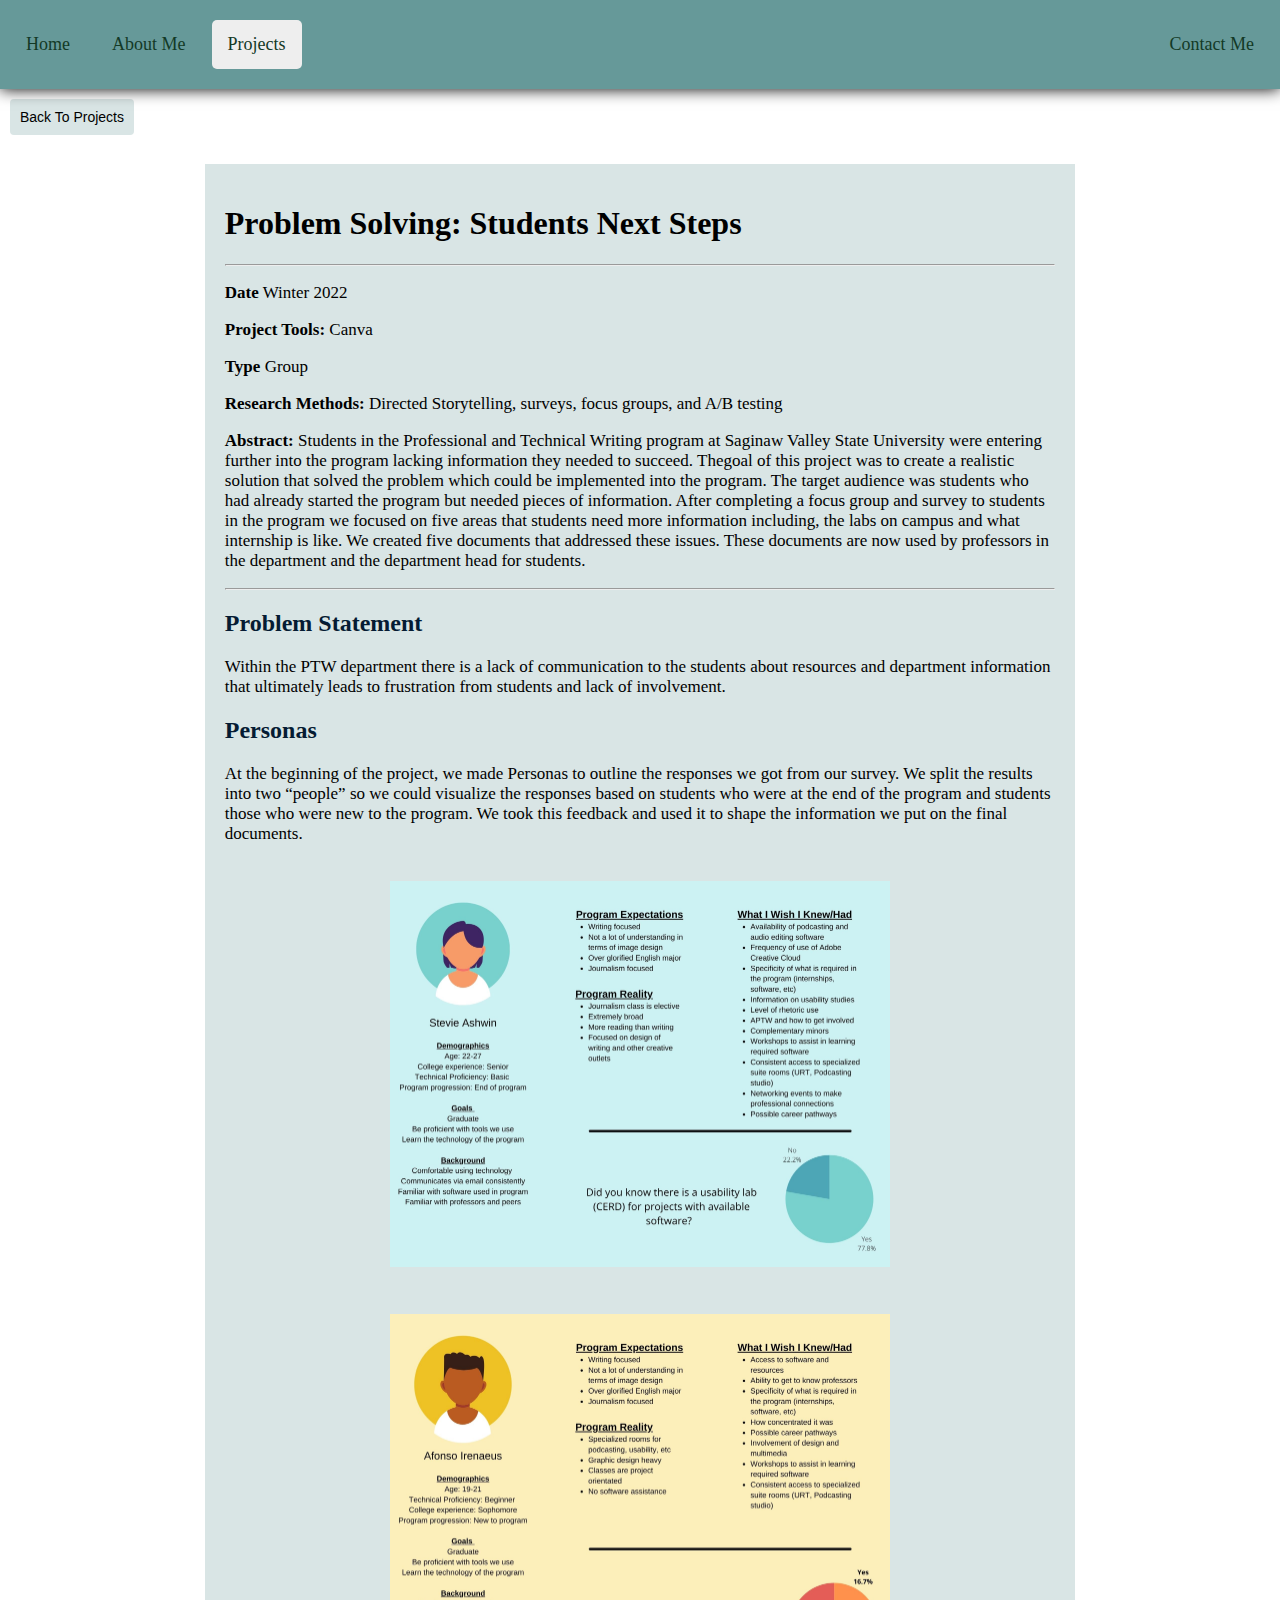
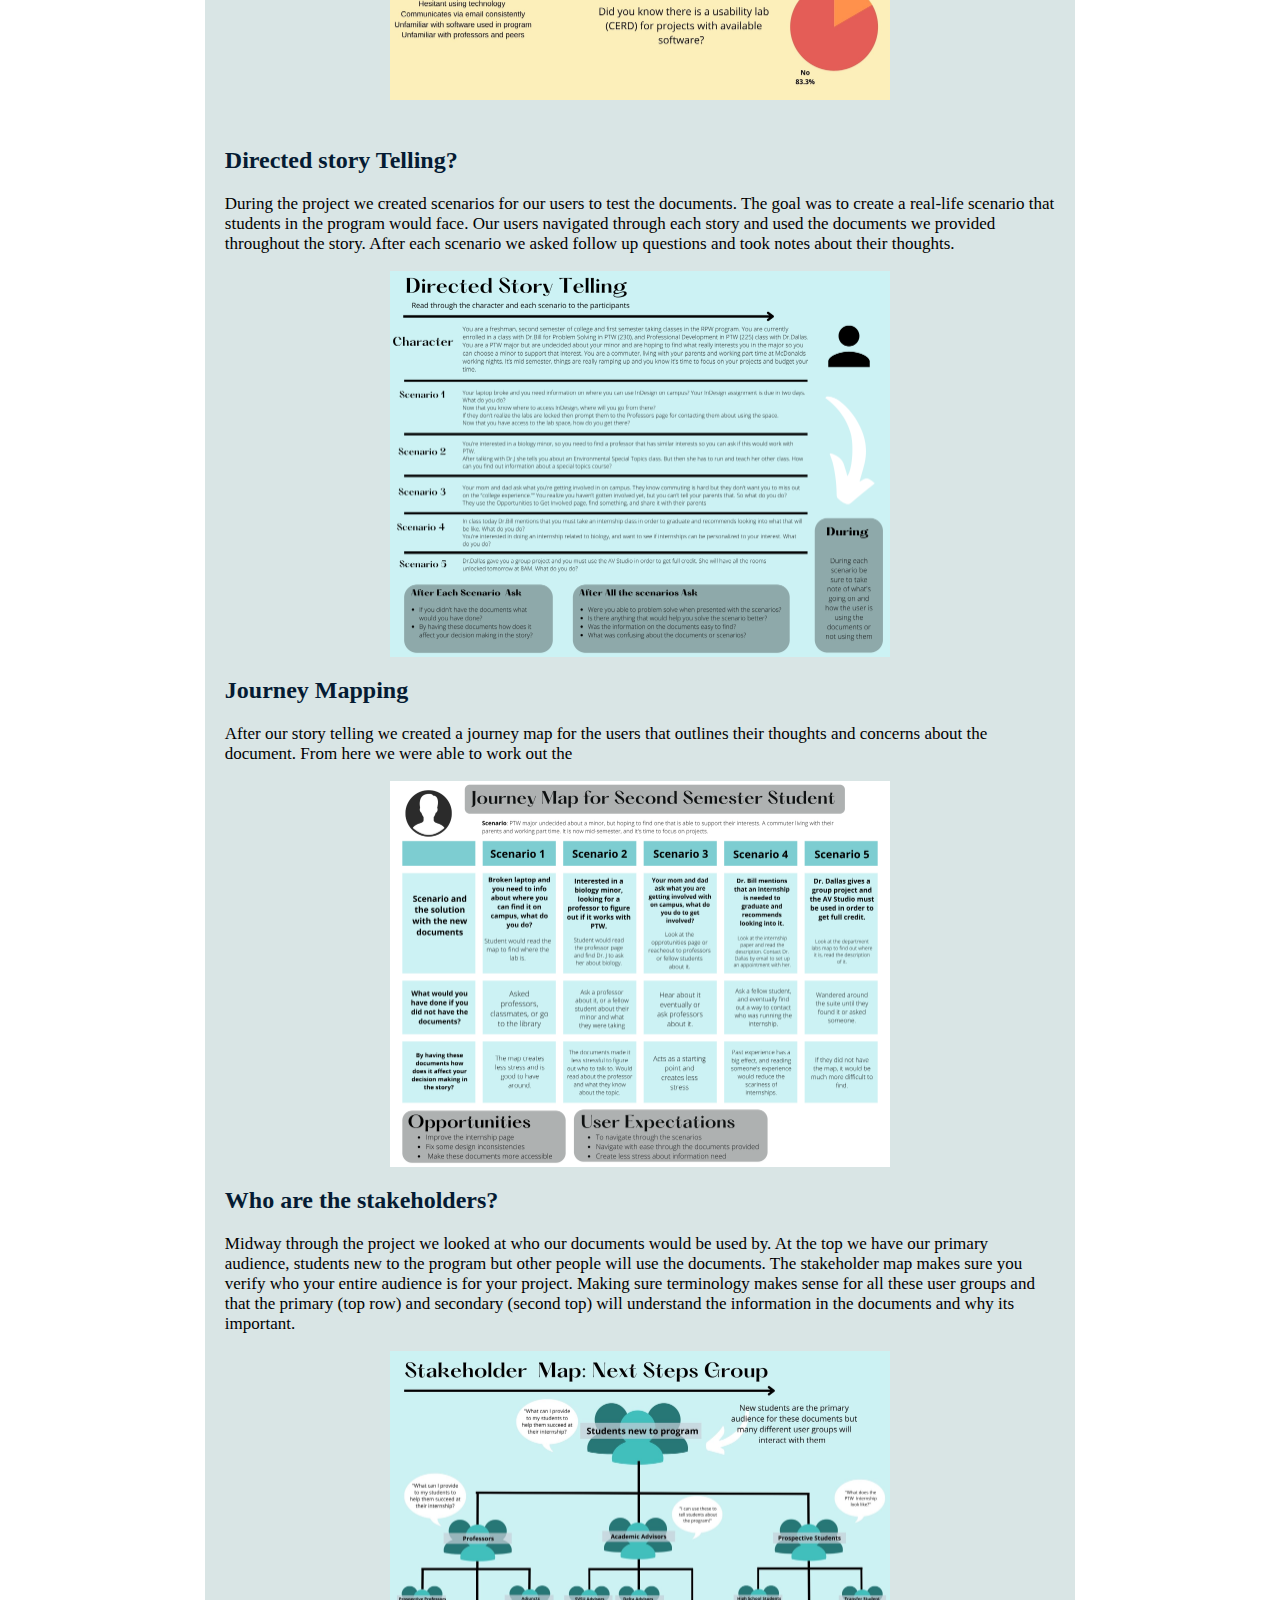
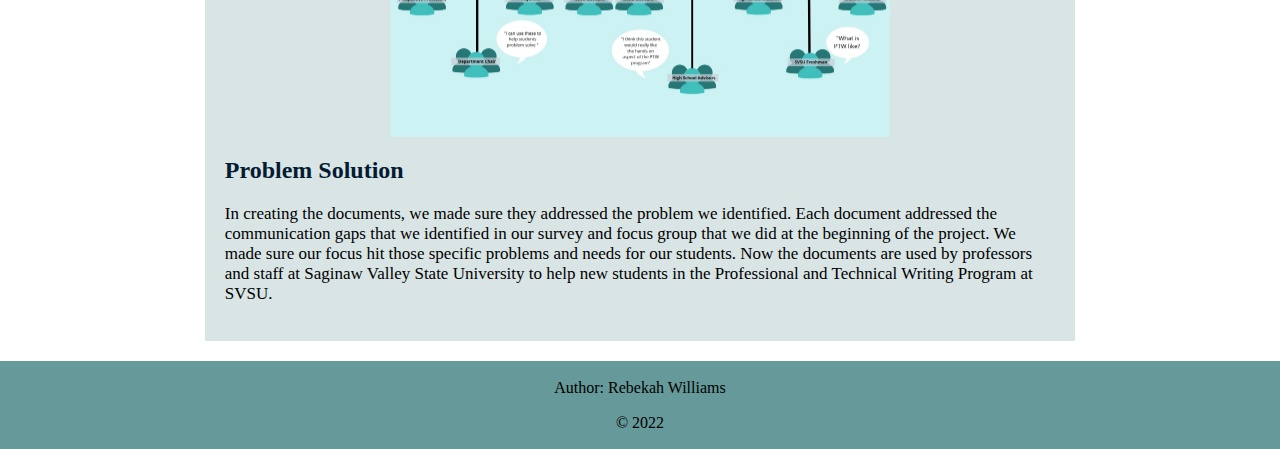
<file: projProb.html>
<!DOCTYPE html>
<html>
<link rel="stylesheet" href="styles.css">
<body>
   <ul class="navbar">
     <li><a href="index.html">Home</a></li>
     <li><a href="aboutme.html">About Me</a></li>
     <li class="active"><a href="projects.html">Projects</a></li>
     <li style="float:right"> <a href="contact.html">Contact Me</a></li>
   </ul>
   <button class="back"onclick="history.back()"> Back To Projects</button>
   <div class="projects">
      <h1>Problem Solving: Students Next Steps</h1>
      <hr>
      <p> <strong> Date</strong> Winter 2022<p>
      <p> <strong> Project Tools:</strong> Canva <p>
      <p> <strong> Type</strong> Group <p>
      <p> <strong> Research Methods:</strong> Directed Storytelling, surveys, focus groups, and A/B testing<p>
      <p> <strong> Abstract: </strong>
         Students in the Professional and Technical Writing program at Saginaw Valley
          State University were entering further into the program lacking information
          they needed to succeed. Thegoal of this project was to create a
           realistic solution that solved the problem which could be implemented
            into the program. The target audience was students who had already
             started the program but needed pieces of information. After
             completing a focus group and survey to students in the program
             we focused on five areas that students need more information
            including, the labs on campus and what internship is like. We
            created five documents that addressed these issues.
            These documents are now used by professors in the department
            and the department head for students.
         <p>
      <hr>
      <h2>Problem Statement</h2>
      <p>Within the PTW department there is a lack of communication
         to the students about resources and department
         information that ultimately leads to frustration from students
          and lack of involvement.</p>
      <h2>Personas</h2>
      <p>At the beginning of the project, we made Personas
         to outline the responses we got from our survey. We
          split the results into two “people” so we could
          visualize the responses based on students who were
           at the end of the program and students those who
            were new to the program.
         We took this feedback and used it to shape the
         information we put on the final documents.</p>
      <div class="flex-container">
         <div>
            <img src="images\1.jpg" alt="1">
         </div>
         <div>
            <img src="images\2.jpg" alt="1">
         </div>
      </div>
      <h2>Directed story Telling?</h2>
      <p>During the project we created scenarios
         for our users to test the documents. The
         goal was to create a real-life scenario
         that students in the program would face.
         Our users navigated through each story and
          used the documents we provided throughout
           the story. After each scenario we asked
           follow up questions and took notes about
            their thoughts.
          </p>
      <div class="flex-container">
        <img src="images\JM.png" alt="stakeholders">
     </div>
     <h2>Journey Mapping</h2>
     <p>After our story telling we created a
        journey map for the users that outlines
         their thoughts and concerns about the document.
      From here we were able to work out the  </p>
      <div class="flex-container">
        <img src="images\DS.png" alt="journey">
     </div>
     <h2>Who are the stakeholders?</h2>
     <p>Midway through the project we looked at who our
        documents would be used by. At the top we have our
         primary audience, students new to the program but
         other people will use the documents. The stakeholder
          map makes sure you verify who your entire audience
           is for your project. Making sure terminology makes
           sense for all these user groups and that the primary
           (top row) and secondary (second top)
        will understand the information in the documents and why its important. </p>
        <div class="flex-container">
          <img src="images\stakeholders.jpg" alt="stakeholders">
       </div>
      <h2>Problem Solution</h2>
      <p>In creating the documents, we made sure they addressed
          the problem we identified. Each document addressed the
          communication gaps that we identified in our survey
          and focus group that we did at the beginning of the
          project. We made sure our focus hit those specific
          problems and needs for our students. Now the documents
           are used by professors and staff at Saginaw Valley
            State University to help new students in the
            Professional and Technical Writing Program at SVSU. </p>
</div>
<footer class="footer">
  <p class="footer">Author: Rebekah Williams<br></p>
  <p>&copy; 2022</p>
</footer>

</body>
</html>
</body>
</html>
</file>
<file: styles.css>
body {
   margin: 0px;
}
.navbar {
   z-index: 100;
   list-style-type: none;
   padding: 15px 5px;
   box-shadow: 0px 0px 15px black;
   margin: 0;
   overflow: hidden;
   position: sticky;
   background-color: #669999;

   /* justify-content: flex-start; */
}

.navbar li {
  border-radius: 5px;
  margin: 5px;
  float: left;
  font-size: 18px;
}

.navbar li a {
  display: block;
  color: #133926;
  text-align: center;
  padding: 14px 16px;
  text-decoration: none;

}

/* Change the link color to #111 (black) on hover */
.navbar li:hover {
      background-color: #a5d0d0;
}

.active {
  background-color: #e0e0eb;
}

.center {
   text-align: center;
}

.headerCent {
   text-align: center;
   font-size:5vw;
   margin: 20px;
}
p {
   font-size:16px;
}

.container {
   background-color: white;
}
.title {
   font: Avantgarde;
   font-size: 16px;
}

.textH {
   font-size: 18px;
   font-family: , monospace;
}
.footer {
   background-color: #669999;
   text-align: center;
   color: black;
   padding: 1px;
}
.footer p {
   font-size: 16px;
}
aside {
    width: 30%;
    padding-left: .5rem;
    margin-left: .5rem;
    float: right;
    box-shadow: inset 5px 0 5px -5px #29627e;
}
aside > p {
    margin: .5rem;
}
.coverImg {
   width: 100%;
   height: auto;
}
.photo {
  position: relative;
  text-align: center;
  color: white;
}
/* Centered text */
.centered {
  position: absolute;
  top: 22%;
  left: 44%;
  transform: translate(-70%, -70%);
  font-size:10vw;
  text-shadow: 0px 0px 20px black;
}
.imgCircle {
  border-radius: 50%;
  max-width: 400px;
  max-height: 400px;
  display: block;
  margin-left: auto;
  margin-right: auto;
  width: 50%;
  box-shadow: 0px 0px 15px black;
}
table {
   width: 100%;
   background-color: #bbc3c0

}
tr td {
   height: 100px;
   text-align: center;
   font-size: 28px;
   text-decoration: none;
}
td a {
   text-decoration: none;
   color: black;
}
.imgTD {
   width: 100%;
   height: 100%;
}

.tableHover {
  position: relative;
 ;
}

.imgTD {
  display: block;
  width: 100%;
  height: auto;
}

.overlay {
  position: absolute;
  top: 0;
  bottom: 0;
  left: 0;
  right: 0;
  height: 100%;
  width: 100%;
  opacity: 0;
  transition: .5s ease;
  background-color: #669999;
}

.tableHover:hover .overlay {
  opacity: 1;
}
.coverHover:hover .overlay {
  opacity: 1;
}
.text {
    color: black;
    font-weight: bold;
    font-size: 70px;
    position: absolute;
    top: 50%;
    left: 50%;
    text-shadow: 0px 0px 15px #f7f6f6;
    -webkit-transform: translate(-50%, -50%);
    -ms-transform: translate(-50%, -50%);
    transform: translate(-50%, -50%);
    text-align: center;
}
.flex-container {
  display: flex;
  flex-wrap: wrap;
  justify-content: center;
  column-gap: 20px;
  /* max-width: 1700px; */
}

.flex-container > div {
  margin: 15px;
  padding: 5px;
  font-size: 30px;
}
.itemText {
   max-width: 800px;

}
li {
   font-size: 24px;
}
h6{

}
.projects{
   padding: 20px;
}
.projects p {
   font-size: 17px;
}
.projects h2 {
   color: #051B33;
}
.flex-container img {
   width: 100%;
   /* i dont think this max-width is doing antything */
   max-width: 500px;
}

.projects {
   background: #66999940;
    margin: 20px 16%;
    padding: 20px;
}
@media only screen and (max-width:400px )  {
   .projects {
      margin: 0px
   }
}
.back {
   margin-bottom: 9px;
    margin-top: 10px;
    margin-left: 10px;
    padding: 10px;
    font-size: 14px;
    background-color: #d9e5e5;
    border-radius: 4px;
    border: #669999;
}
.article {
   margin: 20px;
}

/* Style the button that is used to open and close the collapsible content */
.collapsible {
   background-color: #fff;
     color: #020202;
     cursor: pointer;
     padding: 18px;
     width: 100%;
     border: none;
     text-align: left;
     outline: none;
     font-size: 15px;
     border-radius: 5px;
}

/* Add a background color to the button if it is clicked on (add the .active class with JS), and when you move the mouse over it (hover) */
.active, .collapsible:hover {
  background-color: #eee;
}

/* Style the collapsible content. Note: hidden by default */
.content {
  padding: 0 18px;
  display: none;
  overflow: hidden;
  background-color: #fff;
}
.testImg{
   max-width: 100px;
}

.cols {
   column-gap: 100px;
   align-items: stretch;
}
.experience {
   background-color: gray;
   border-radius: 10px;
   padding: 0px 44px;
   width: 280px;
}
</file>
